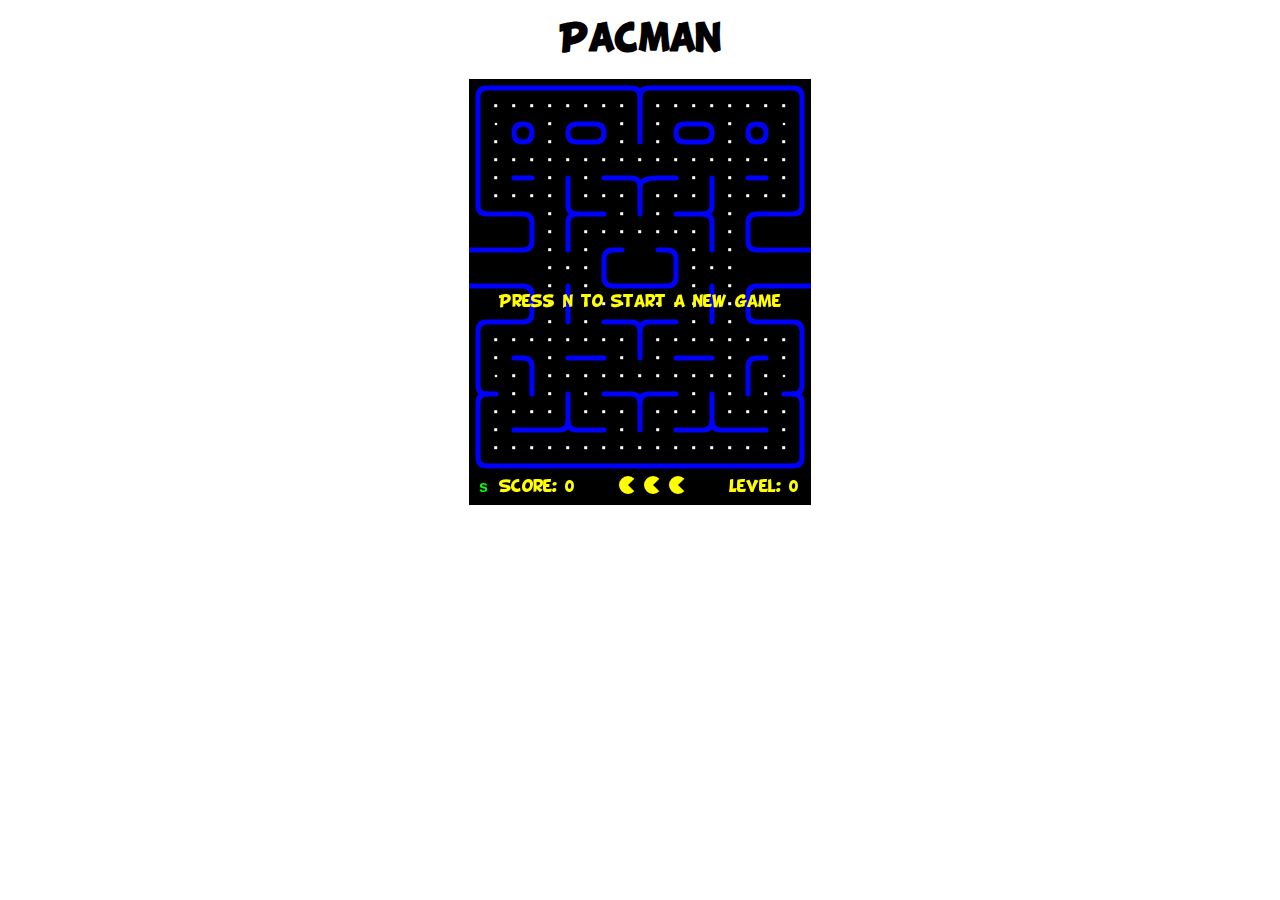
<file: index.html>
<!DOCTYPE html>
<html>
  <head>
    <meta charset="utf-8" />
    <title>HTML5 Pacman</title>
    
    <style type="text/css">
      @font-face {
	    font-family: 'BDCartoonShoutRegular';
        src: url('BD_Cartoon_Shout-webfont.ttf') format('truetype');
	    font-weight: normal;
	    font-style: normal;
      }
      #pacman {
        height:450px;
        width:342px;
        margin:20px auto;
      }
      #shim { 
        font-family: BDCartoonShoutRegular; 
        position:absolute;
        visibility:hidden
      }
      h1 { font-family: BDCartoonShoutRegular; text-align:center; }
      body { width:342px; margin:0px auto; font-family:sans-serif; }
      a { text-decoration:none; }
    </style>

</head>

<body>
  
  <div id="shim">shim for font face</div>

  <h1>Pacman</h1>


  <div id="pacman"></div>
  <script src="pacman.js"></script>
  <script src="modernizr-1.5.min.js"></script>
  <script src="gamecontroller.js"></script>

  <script>

    var el = document.getElementById("pacman");

    if (Modernizr.canvas && Modernizr.localstorage && 
        Modernizr.audio && (Modernizr.audio.ogg || Modernizr.audio.mp3)) {
      window.setTimeout(function () { PACMAN.init(el, "./"); }, 0);
    } else { 
      el.innerHTML = "Sorry, needs a decent browser<br /><small>" + 
        "(firefox 3.6+, Chrome 4+, Opera 10+ and Safari 4+)</small>";
    }
  </script>

</body>
</html>
</file>
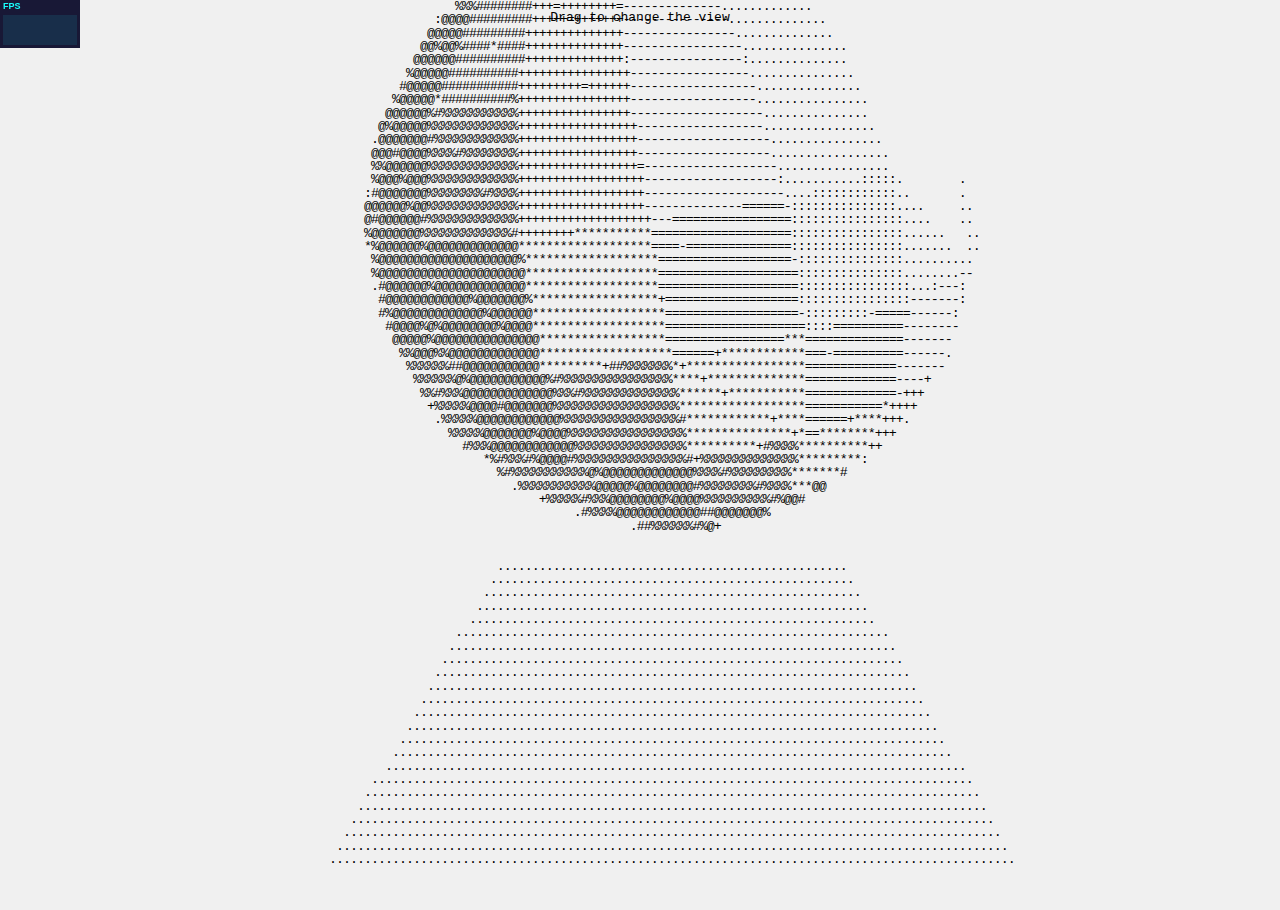
<file: Horror/index.html>
<!DOCTYPE html>
<html lang="en">
	<head>
		<title>HORROR</title>
		<meta charset="utf-8">
		<meta name="viewport" content="width=device-width, user-scalable=no, minimum-scale=1.0, maximum-scale=1.0">
		<style>
			body {
				font-family: Monospace;
				background-color: #f0f0f0;
				margin: 0px;
				overflow: hidden;
			}
		</style>
	</head>
	<body>

		<script src="three.js"></script>

		<script src="js/TrackballControls.js"></script>
		<script src="js/AsciiEffect.js"></script>

		<script src="js/Projector.js"></script>
		<script src="js/CanvasRenderer.js"></script>

		<script src="js/stats.min.js"></script>

		<script>
			var container, stats;
			var camera, controls, scene, renderer;
			var effect;
			var sphere, plane;
			var start = Date.now();
			init();
			animate();
			function init() {
				var width = window.innerWidth || 2;
				var height = window.innerHeight || 2;
				container = document.createElement( 'div' );
				document.body.appendChild( container );
				var info = document.createElement( 'div' );
				info.style.position = 'absolute';
				info.style.top = '10px';
				info.style.width = '100%';
				info.style.textAlign = 'center';
				info.innerHTML = 'Drag to change the view';
				container.appendChild( info );
				camera = new THREE.PerspectiveCamera( 70, width / height, 1, 1000 );
				camera.position.y = 150;
				camera.position.z = 500;
				controls = new THREE.TrackballControls( camera );
				scene = new THREE.Scene();
				var light = new THREE.PointLight( 0xffffff );
				light.position.set( 500, 500, 500 );
				scene.add( light );
				var light = new THREE.PointLight( 0xffffff, 0.25 );
				light.position.set( - 500, - 500, - 500 );
				scene.add( light );
				sphere = new THREE.Mesh( new THREE.SphereGeometry( 200, 20, 10 ), new THREE.MeshLambertMaterial() );
				scene.add( sphere );
				// Plane
				plane = new THREE.Mesh( new THREE.PlaneBufferGeometry( 400, 400 ), new THREE.MeshBasicMaterial( { color: 0xe0e0e0 } ) );
				plane.position.y = - 200;
				plane.rotation.x = - Math.PI / 2;
				scene.add( plane );
				renderer = new THREE.CanvasRenderer();
				renderer.setClearColor( 0xf0f0f0 );
				renderer.setSize( width, height );
				// container.appendChild( renderer.domElement );
				effect = new THREE.AsciiEffect( renderer );
				effect.setSize( width, height );
				container.appendChild( effect.domElement );
				stats = new Stats();
				container.appendChild( stats.dom );
				//
				window.addEventListener( 'resize', onWindowResize, false );
			}
			function onWindowResize() {
				camera.aspect = window.innerWidth / window.innerHeight;
				camera.updateProjectionMatrix();
				renderer.setSize( window.innerWidth, window.innerHeight );
				effect.setSize( window.innerWidth, window.innerHeight );
			}
			//
			function animate() {
				requestAnimationFrame( animate );
				stats.begin();
				render();
				stats.end();
			}
			function render() {
				var timer = Date.now() - start;
				sphere.position.y = Math.abs( Math.sin( timer * 0.002 ) ) * 150;
				sphere.rotation.x = timer * 0.0003;
				sphere.rotation.z = timer * 0.0002;
				controls.update();
				effect.render( scene, camera );
			}
		</script>
	</body>
</html>
</file>
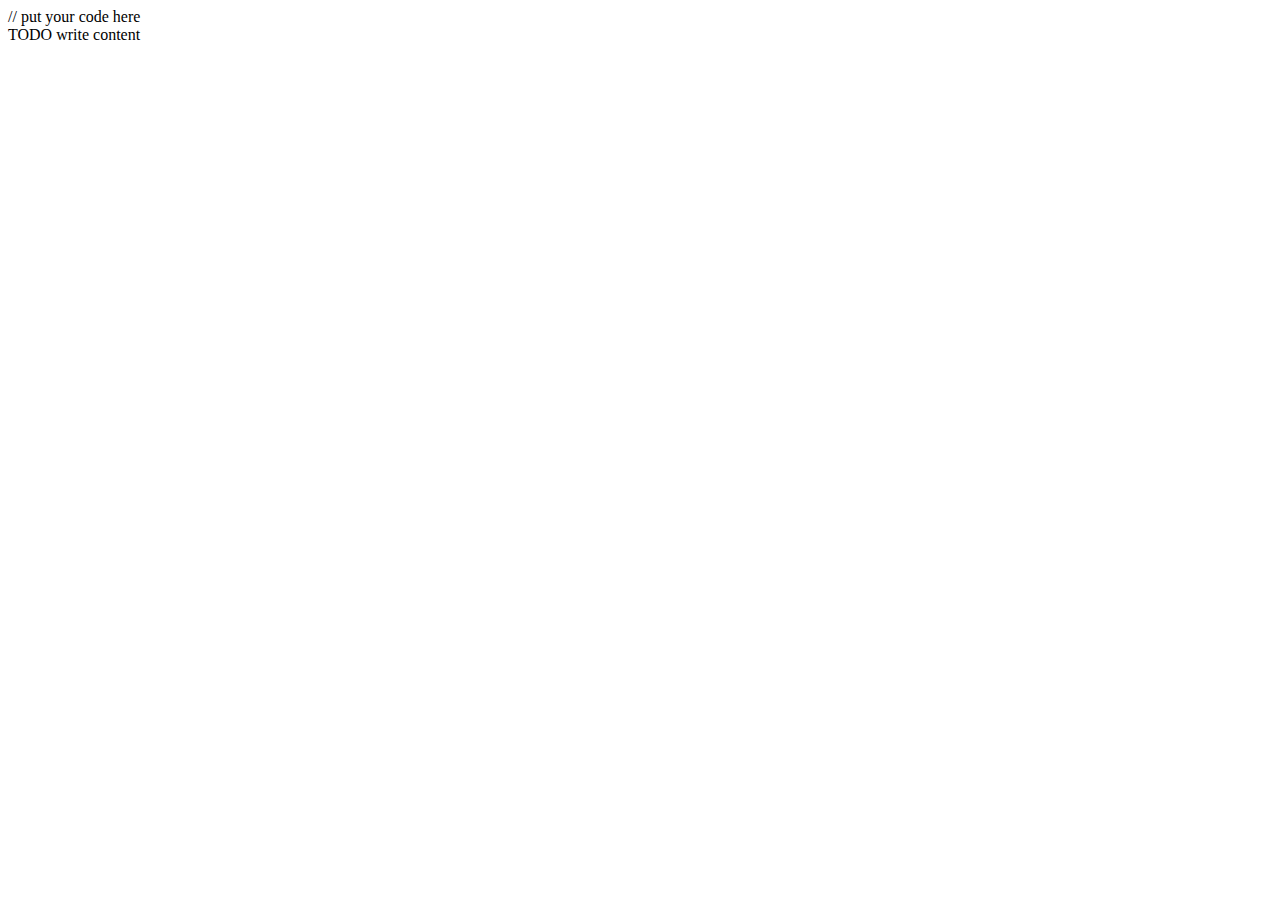
<file: PhpProject1/index.html>
<!DOCTYPE html>
<!--
To change this license header, choose License Headers in Project Properties.
To change this template file, choose Tools | Templates
and open the template in the editor.
-->
<html>
    <head>
        <title>TODO supply a title</title>
        <meta charset="UTF-8">
        <meta name="viewport" content="width=device-width, initial-scale=1.0">
    </head>
    <body>
        
        <?php
        echo "hello"
        ?>
        // put your code here
        
        <div>TODO write content</div>
    </body>
</html>
</file>
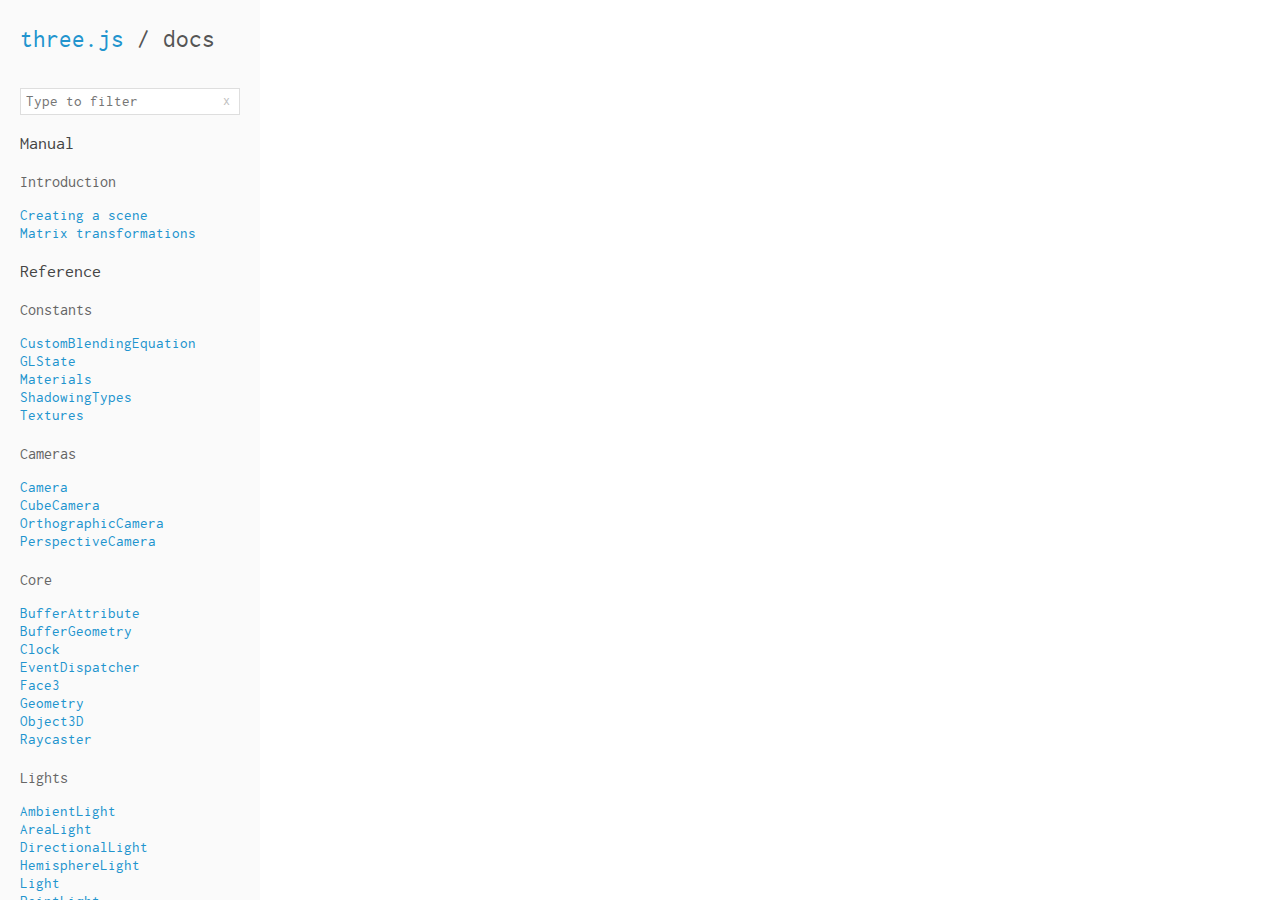
<file: Facebook VR/js/docs/index.html>
<!doctype html>
<html lang="en">
	<head>
		<meta charset="utf-8">
		<title>three.js / documentation</title>
		<meta name="viewport" content="width=device-width, user-scalable=no, minimum-scale=1.0, maximum-scale=1.0">
		<style>

			@font-face {
				font-family: 'inconsolata';
				src: url('files/inconsolata.woff') format('woff');
				font-weight: normal;
				font-style: normal;
			}

			*{
				box-sizing: border-box;
			}

			html {
				height: 100%;
			}

			body {
				background-color: #ffffff;
				margin: 0px;
				height: 100%;
				color: #555;
				font-family: 'inconsolata';
				font-size: 15px;
				line-height: 18px;
				overflow: hidden;
			}

				h1 {
					margin-top: 30px;
					margin-bottom: 40px;
					margin-left: 20px;
					font-size: 25px;
					font-weight: normal;
				}

				h2 {
					color: #454545;
					font-size: 18px;
					font-weight: normal;

					margin-top: 20px;
					margin-left: 20px;
				}

				h3 {
					color: #666;
					font-size: 16px;
					font-weight: normal;

					margin-top: 20px;
					margin-left: 20px;
				}

			a {
				color: #2194CE;
				text-decoration: none;
			}

			#panel {
				position: fixed;
				left: 0px;
				width: 260px;
				height: 100%;
				overflow: auto;
				background: #fafafa;
			}

				#panel ul {
					list-style-type: none;
					padding: 0px;
					margin-left: 20px;
				}

			#viewer {
				position: absolute;
				border: 0px;
				left: 260px;
				width: calc(100% - 260px);
				height: 100%;
				overflow: auto;
			}

			.filterBlock{
				margin: 20px;
				position: relative;
			}
			.filterBlock p {
				margin: 0;
			}

			#filterInput {
				width: 100%;
				padding: 5px;
				font-family: inherit;
				font-size: 15px;
				outline: none;
				border: 1px solid #dedede;
			}

			#filterInput:focus{
				border: 1px solid #2194CE;
			}

			#clearFilterButton {
				position: absolute;
				right: 6px;
				top: 50%;
				margin-top: -8px;
				width: 16px;
				height: 16px;
				font-size: 14px;
				color: grey;
				text-align: center;
				line-height: 0;
				padding-top: 7px;
				opacity: .5;
			}

			#clearFilterButton:hover {
				opacity: 1;
			}

			.filtered {
				display: none;
			}

			#panel li b {
				font-weight: bold;
			}

			/* mobile */

			#expandButton {
				display: none;
				position: absolute;
				right: 20px;
				top: 12px;
				width: 32px;
				height: 32px;
			}

				#expandButton span {
					height: 2px;
					background-color: #2194CE;
					width: 16px;
					position: absolute;
					left: 8px;
					top: 10px;
				}

				#expandButton span:nth-child(1) {
					top: 16px;
				}

				#expandButton span:nth-child(2) {
					top: 22px;
				}

			@media all and ( max-width: 640px ) {
				h1{
					margin-top: 20px;
					margin-bottom: 20px;
				}
				#panel{
					position: absolute;
					left: 0;
					top: 0;
					height: 480px;
					width: 100%;
					right: 0;
					z-index: 100;
					overflow: hidden;
					border-bottom: 1px solid #dedede;
				}
				#content{
					position: absolute;
					left: 0;
					top: 90px;
					right: 0;
					bottom: 0;
					font-size: 17px;
					line-height: 22px;
					overflow: auto;
				}
				#viewer{
					position: absolute;
					left: 0;
					top: 56px;
					width: 100%;
					height: calc(100% - 56px);
				}
				#expandButton{
					display: block;
				}
				#panel.collapsed{
					height: 56px;
				}
			}
		</style>
	</head>
	<body>

		<div id="panel" class="collapsed">
			<h1><a href="http://threejs.org">three.js</a> / docs</h1>
			<a id="expandButton" href="#">
				<span></span>
				<span></span>
				<span></span>
			</a>
			<div class="filterBlock" >
				<input type="text" id="filterInput" placeholder="Type to filter"/>
				<a href="#" id="clearFilterButton" >x</a>
			</div>
			<div id="content"></div>
		</div>
		<iframe id="viewer"></iframe>

		<script src="list.js"></script>
		<script>
			var panel = document.getElementById( 'panel' );
			var viewer = document.getElementById( 'viewer' );

			var expandButton = document.getElementById( 'expandButton' );
			expandButton.addEventListener( 'click', function ( event ) {
				panel.classList.toggle( 'collapsed' );
				event.preventDefault();
			} );

			var filterInput = document.getElementById( 'filterInput' );
			var clearFilterButton = document.getElementById( 'clearFilterButton' );

			var DELIMITER = '/';
			var MEMBER_DELIMITER = '.';
			var nameCategoryMap = {};
			var sections = [];

			var content = document.getElementById( 'content' );

			for ( var section in list ) {

				var h2 = document.createElement( 'h2' );
				h2.textContent = section;

				content.appendChild( h2 );

				for ( var category in list[ section ] ) {

					var div = document.createElement( 'div' );

					var h3 = document.createElement( 'h3' );
					h3.textContent = category;

					div.appendChild( h3 );

					var ul = document.createElement( 'ul' );
					div.appendChild( ul );

					for ( var i = 0; i < list[ section ][ category ].length; i ++ ) {

						var page = list[ section ][ category ][ i ];

						var li = document.createElement( 'li' );
						var a = document.createElement( 'a' );
						a.setAttribute( 'href', '#' );
						( function( s, c, p ) {
							a.addEventListener( 'click', function( e ) {
								goTo( s, c, p );
								e.preventDefault();
							} )
						} )( section, category, page[ 0 ] )
						a.textContent = page[ 0 ];
						li.appendChild( a );
						ul.appendChild( li );

						nameCategoryMap[page[0]] = {
							section: section,
							category: category,
							name: page[0],
							element: a
						};

					}

					content.appendChild( div );
					sections.push( ul );

				}


			}

			panel.appendChild( content )

			function layoutList() {

				sections.forEach( function( el ) {
					var collapsed = true;
					Array.prototype.slice.apply( el.children ).forEach( function( item ) {
						if( !item.classList.contains( 'filtered' ) ) {
							collapsed = false;
							return;
						}
					} );
					if( collapsed ) {
						el.parentElement.classList.add( 'filtered' );
					} else {
						el.parentElement.classList.remove( 'filtered' );
					}
				} );
			}

			filterInput.addEventListener( 'input', function( e ) {
				updateFilter();
			} );

			clearFilterButton.addEventListener( 'click', function( e ) {
				filterInput.value = '';
				updateFilter();
				e.preventDefault();
			} );

			function updateFilter() {

				var exp = new RegExp( filterInput.value, 'gi' );
				for( var j in nameCategoryMap ) {
					var res = nameCategoryMap[ j ].name.match( exp );
					if( res && res.length > 0 ) {
						nameCategoryMap[ j ].element.parentElement.classList.remove( 'filtered' );
						var str = nameCategoryMap[ j ].name;
						for( var i = 0; i < res.length; i++ ) {
							str = str.replace( res[ i ], '<b>' + res[ i ] + '</b>' );
						}
						nameCategoryMap[ j ].element.innerHTML = str;
					} else {
						nameCategoryMap[ j ].element.parentElement.classList.add( 'filtered' );
						nameCategoryMap[ j ].element.textContent = nameCategoryMap[ j ].name;
					}
				}
				layoutList();

			}

			function encodeUrl( path ) {

				return path.replace(/\ \/\ /g, '.').replace(/\ /g, '_');

			}

			function decodeUrl( path ) {

				return path.replace(/_/g, ' ').replace(/\./g, ' / ');

			}

			// Page loading

			function goTo( section, category, name, member ) {
				var parts, location;

				// Fully resolve links that only provide a name
				if(arguments.length == 1) {

					// Resolve links of the form 'Class.member'
					if(section.indexOf(MEMBER_DELIMITER) !== -1) {
						parts = section.split(MEMBER_DELIMITER)
						section = parts[0];
						member = parts[1];
					}

					location = nameCategoryMap[section];
					if (!location) return;
					section = location.section;
					category = location.category;
					name = location.name;
				}

				var title = 'three.js - documentation - ' + section + ' - ' + name;
				var url = encodeUrl(section) + DELIMITER + encodeUrl( category ) + DELIMITER + encodeUrl(name) + (!!member ? MEMBER_DELIMITER + encodeUrl(member) : '');

				window.location.hash = url;
				window.document.title = title;

				viewer.src = pages[ section ][ category ][ name ] + '.html' + (!!member ? '#'+member : '');

				panel.classList.add( 'collapsed' );

			}

			function goToHash() {

				var hash = window.location.hash.substring( 1 ).split(DELIMITER);
				var member = hash[2].split(MEMBER_DELIMITER)
				goTo( decodeUrl(hash[0]), decodeUrl(hash[1]), decodeUrl(member[0]), decodeUrl(member.length > 1 ? member[1] : '') );

			}

			window.addEventListener( 'hashchange', goToHash, false );

			if ( window.location.hash.length > 0 ) goToHash();

			console.log([
				'   __     __',
				' __/ __\\  / __\\__   ____   _____   _____',
				'/ __/  /\\/ /  /___\\/ ____\\/ _____\\/ _____\\',
				'\\/_   __/ /   _   / /  __/ / __  / / __  /_   __   _____',
				'/ /  / / /  / /  / /  / / /  ___/ /  ___/\\ _\\/ __\\/ _____\\',
				'\\/__/  \\/__/\\/__/\\/__/  \\/_____/\\/_____/\\/__/ /  / /  ___/',
				'                                         / __/  /  \\__  \\',
				'                                         \\/____/\\/_____/'
			].join('\n'));

		</script>
		<script src="../build/three.min.js"></script>
	</body>
</html>
</file>
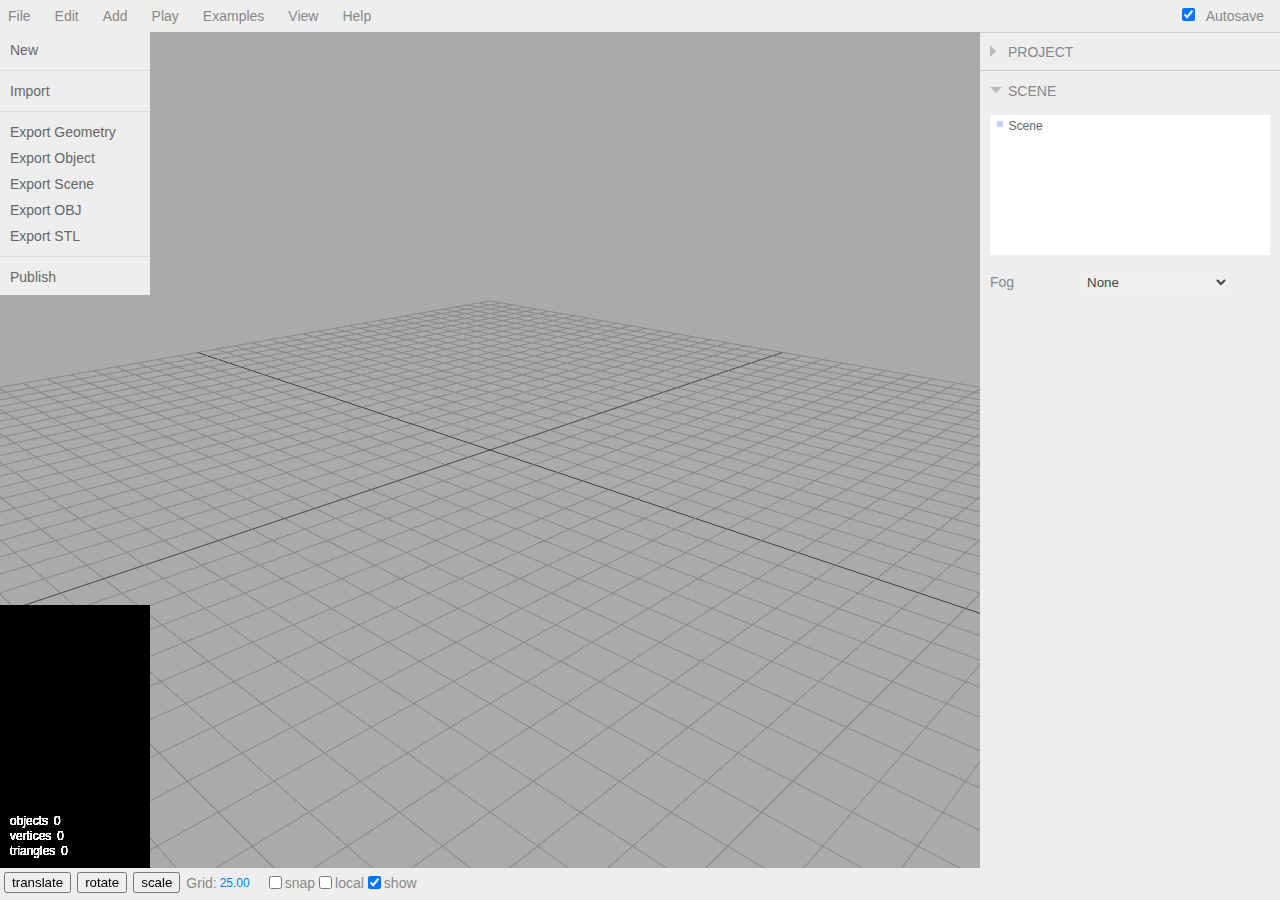
<file: Facebook VR/js/editor/index.html>
<!DOCTYPE html>
<html lang="en">
	<head>
		<title>three.js / editor</title>
		<meta charset="utf-8">
		<meta name="viewport" content="width=device-width, user-scalable=no, minimum-scale=1.0, maximum-scale=1.0">
	</head>
	<body ontouchstart="">
		<link href="css/main.css" rel="stylesheet" />
		<link id="theme" href="css/light.css" rel="stylesheet" />

		<script src="../build/three.min.js"></script>
		<script src="../examples/js/libs/system.min.js"></script>

		<script src="../examples/js/controls/EditorControls.js"></script>
		<script src="../examples/js/controls/TransformControls.js"></script>
		<script src="../examples/js/loaders/AWDLoader.js"></script>
		<script src="../examples/js/loaders/BabylonLoader.js"></script>
		<script src="../examples/js/loaders/ColladaLoader.js"></script>
		<script src="../examples/js/loaders/OBJLoader.js"></script>
		<script src="../examples/js/loaders/PLYLoader.js"></script>
		<script src="../examples/js/loaders/STLLoader.js"></script>
		<script src="../examples/js/loaders/UTF8Loader.js"></script>
		<script src="../examples/js/loaders/VRMLLoader.js"></script>
		<script src="../examples/js/loaders/VTKLoader.js"></script>
		<script src="../examples/js/loaders/ctm/lzma.js"></script>
		<script src="../examples/js/loaders/ctm/ctm.js"></script>
		<script src="../examples/js/loaders/ctm/CTMLoader.js"></script>
		<script src="../examples/js/exporters/OBJExporter.js"></script>
		<script src="../examples/js/exporters/STLExporter.js"></script>

		<script src="../examples/js/loaders/deprecated/SceneLoader.js"></script>

		<script src="../examples/js/renderers/Projector.js"></script>
		<script src="../examples/js/renderers/CanvasRenderer.js"></script>
		<script src="../examples/js/renderers/RaytracingRenderer.js"></script>
		<script src="../examples/js/renderers/SoftwareRenderer.js"></script>
		<script src="../examples/js/renderers/SVGRenderer.js"></script>

		<link rel="stylesheet" href="js/libs/codemirror/codemirror.css">
		<link rel="stylesheet" href="js/libs/codemirror/theme/monokai.css">
		<script src="js/libs/codemirror/codemirror.js"></script>
		<script src="js/libs/codemirror/mode/javascript.js"></script>
		<script src="js/libs/esprima.js"></script>

		<script src="js/libs/jszip.min.js"></script>
		<script src="js/libs/sortable.min.js"></script>
		<script src="js/libs/signals.min.js"></script>
		<script src="js/libs/ui.js"></script>
		<script src="js/libs/ui.three.js"></script>

		<script src="js/libs/app.js"></script>
		<script src="js/Player.js"></script>
		<script src="js/Script.js"></script>

		<script src="../examples/js/effects/VREffect.js"></script>
		<script src="../examples/js/controls/VRControls.js"></script>

		<script src="js/Storage.js"></script>

		<script src="js/Editor.js"></script>
		<script src="js/Config.js"></script>
		<script src="js/Loader.js"></script>
		<script src="js/Menubar.js"></script>
		<script src="js/Menubar.File.js"></script>
		<script src="js/Menubar.Edit.js"></script>
		<script src="js/Menubar.Add.js"></script>
		<script src="js/Menubar.Play.js"></script>
		<script src="js/Menubar.View.js"></script>
		<script src="js/Menubar.Examples.js"></script>
		<script src="js/Menubar.Help.js"></script>
		<script src="js/Menubar.Status.js"></script>
		<script src="js/Sidebar.js"></script>
		<script src="js/Sidebar.Project.js"></script>
		<script src="js/Sidebar.Scene.js"></script>
		<script src="js/Sidebar.Object3D.js"></script>
		<script src="js/Sidebar.Animation.js"></script>
		<script src="js/Sidebar.Geometry.js"></script>
		<script src="js/Sidebar.Geometry.Geometry.js"></script>
		<script src="js/Sidebar.Geometry.BufferGeometry.js"></script>
		<script src="js/Sidebar.Geometry.Modifiers.js"></script>
		<script src="js/Sidebar.Geometry.BoxGeometry.js"></script>
		<script src="js/Sidebar.Geometry.CircleGeometry.js"></script>
		<script src="js/Sidebar.Geometry.CylinderGeometry.js"></script>
		<script src="js/Sidebar.Geometry.IcosahedronGeometry.js"></script>
		<script src="js/Sidebar.Geometry.PlaneGeometry.js"></script>
		<script src="js/Sidebar.Geometry.SphereGeometry.js"></script>
		<script src="js/Sidebar.Geometry.TorusGeometry.js"></script>
		<script src="js/Sidebar.Geometry.TorusKnotGeometry.js"></script>
		<script src="js/Sidebar.Material.js"></script>
		<script src="js/Sidebar.Script.js"></script>
		<script src="js/Toolbar.js"></script>
		<script src="js/Viewport.js"></script>
		<script src="js/Viewport.Info.js"></script>

		<script>

			window.URL = window.URL || window.webkitURL;
			window.BlobBuilder = window.BlobBuilder || window.WebKitBlobBuilder || window.MozBlobBuilder;

			Number.prototype.format = function (){
				return this.toString().replace(/(\d)(?=(\d{3})+(?!\d))/g, "$1,");
			};

			//

			var editor = new Editor();

			var viewport = new Viewport( editor );
			document.body.appendChild( viewport.dom );

			var script = new Script( editor );
			document.body.appendChild( script.dom );

			var player = new Player( editor );
			document.body.appendChild( player.dom );

			var toolbar = new Toolbar( editor );
			document.body.appendChild( toolbar.dom );

			var menubar = new Menubar( editor );
			document.body.appendChild( menubar.dom );

			var sidebar = new Sidebar( editor );
			document.body.appendChild( sidebar.dom );

			var dialog = new UI.Dialog();
			document.body.appendChild( dialog.dom );

			//

			editor.setTheme( editor.config.getKey( 'theme' ) );

			editor.storage.init( function () {

				editor.storage.get( function ( state ) {

					if ( state !== undefined ) {

						editor.fromJSON( state );

					}

					var selected = editor.config.getKey( 'selected' );

					if ( selected !== undefined ) {

						editor.selectByUuid( selected );

					}

				} );

				//

				var timeout;

				var saveState = function ( scene ) {

					if ( editor.config.getKey( 'autosave' ) === false ) {

						return;

					}

					clearTimeout( timeout );

					timeout = setTimeout( function () {

						editor.signals.savingStarted.dispatch();

						timeout = setTimeout( function () {

							editor.storage.set( editor.toJSON() );

							editor.signals.savingFinished.dispatch();

						}, 100 );

					}, 1000 );

				};

				var signals = editor.signals;

				signals.editorCleared.add( saveState );
				signals.geometryChanged.add( saveState );
				signals.objectAdded.add( saveState );
				signals.objectChanged.add( saveState );
				signals.objectRemoved.add( saveState );
				signals.materialChanged.add( saveState );
				signals.sceneGraphChanged.add( saveState );
				signals.scriptChanged.add( saveState );

				/*
				var showDialog = function ( content ) {

					dialog.clear();

					dialog.add( content );
					dialog.showModal();

				};

				signals.showDialog.add( showDialog );
				*/

			} );

			//

			document.addEventListener( 'dragover', function ( event ) {

				event.preventDefault();
				event.dataTransfer.dropEffect = 'copy';

			}, false );

			document.addEventListener( 'drop', function ( event ) {

				event.preventDefault();

				if ( event.dataTransfer.files.length > 0 ) {

					editor.loader.loadFile( event.dataTransfer.files[ 0 ] );

				}

			}, false );

			document.addEventListener( 'keydown', function ( event ) {

				switch ( event.keyCode ) {

					case 8: // prevent browser back
						event.preventDefault();
						break;

				}

			}, false );

			var onWindowResize = function ( event ) {

				editor.signals.windowResize.dispatch();

			};

			window.addEventListener( 'resize', onWindowResize, false );

			onWindowResize();

			//

			var file = null;
			var hash = window.location.hash;

			if ( hash.substr( 1, 4 ) === 'app=' ) file = hash.substr( 5 );
			if ( hash.substr( 1, 6 ) === 'scene=' ) file = hash.substr( 7 );

			if ( file !== null ) {

				if ( confirm( 'Any unsaved data will be lost. Are you sure?' ) ) {

					var loader = new THREE.XHRLoader();
					loader.crossOrigin = '';
					loader.load( file, function ( text ) {

						var json = JSON.parse( text );

						editor.clear();
						editor.fromJSON( json );

					} );

				}

			}

		</script>
	</body>
</html>
</file>
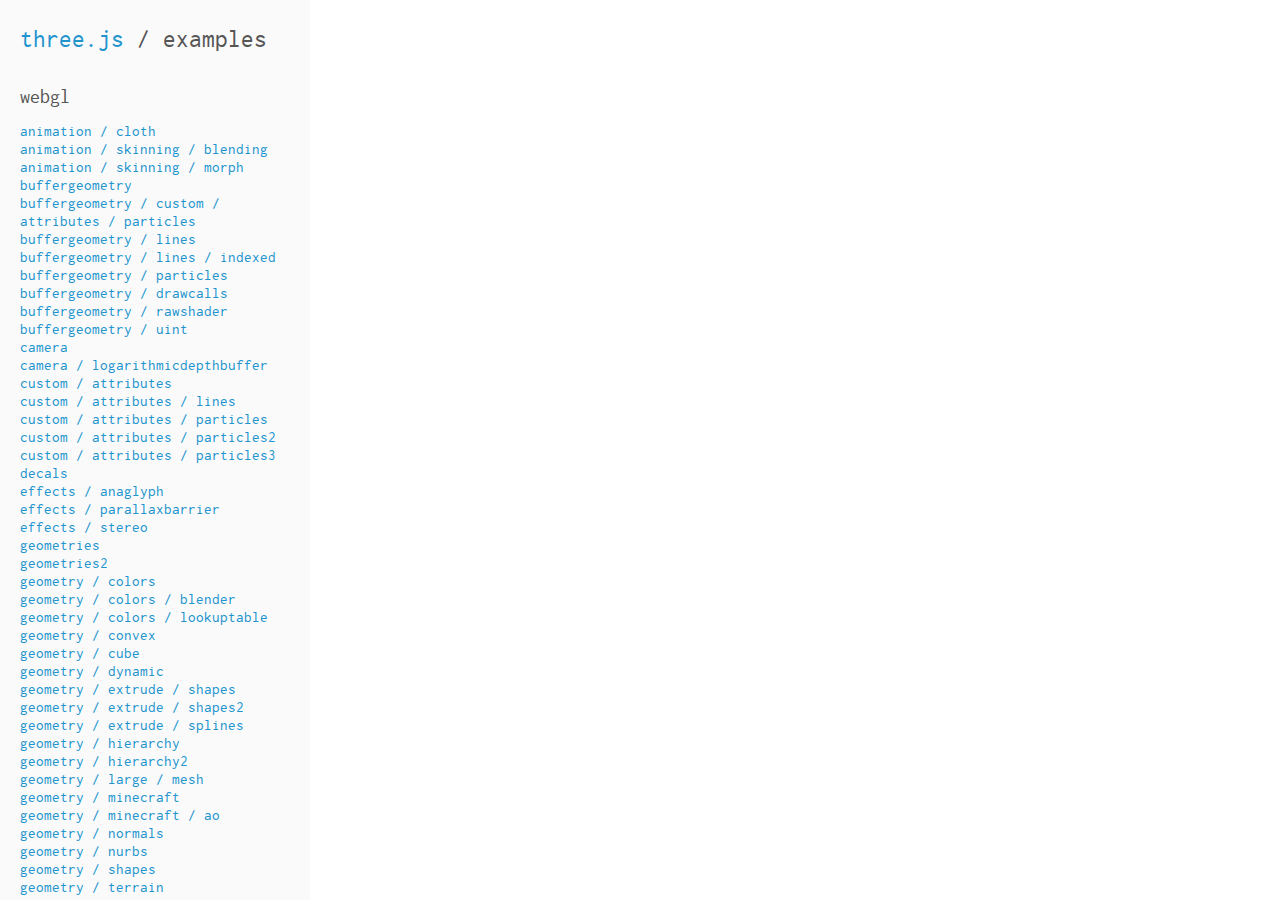
<file: Facebook VR/js/examples/index.html>
<!DOCTYPE html>
<html lang="en">
	<head>
		<meta charset="utf-8">
		<title>three.js / examples</title>
		<meta name="viewport" content="width=device-width, user-scalable=no, minimum-scale=1.0, maximum-scale=1.0">
		<style>

			@font-face {
				font-family: 'inconsolata';
				src: url('files/inconsolata.woff') format('woff');
				font-weight: normal;
				font-style: normal;
			}

			*{
				box-sizing: border-box;
			}

			html {
				height: 100%;
			}

			body {
				background-color: #ffffff;
				margin: 0px;
				height: 100%;
				color: #555;
				font-family: 'inconsolata';
				font-size: 15px;
				line-height: 18px;
				overflow: hidden;
			}

			h1 {
				margin-top: 30px;
				margin-bottom: 40px;
				margin-left: 20px;
				font-size: 25px;
				font-weight: normal;
			}

			h2 {
				font-size: 20px;
				font-weight: normal;
			}

			a {
				color: #2194CE;
				text-decoration: none;
			}

			#panel {
				position: fixed;
				left: 0px;
				width: 310px;
				height: 100%;
				overflow: auto;
				background: #fafafa;
			}

				#panel #content {
					padding: 0px 20px;
				}

				#panel #content .link {
					color: #2194CE;
					text-decoration: none;
					cursor: pointer;
				}

				#panel #content .selected {
					color: #ff0000;
				}

					#panel #content .link:hover {
						text-decoration: underline;
					}

			#viewer {
				position: absolute;
				border: 0px;
				left: 310px;
				width: calc(100% - 310px);
				height: 100%;
				overflow: auto;
			}

			#button {
				position: fixed;
				top: 20px;
				right: 20px;
				padding: 8px;
				color: #fff;
				background-color: #555;
				opacity: 0.7;
			}

				#button:hover {
					cursor: pointer;
					opacity: 1;
				}

			/* mobile */

			#expandButton {
				display: none;
				position: absolute;
				right: 20px;
				top: 12px;
				width: 32px;
				height: 32px;
			}

				#expandButton span {
					height: 2px;
					background-color: #2194CE;
					width: 16px;
					position: absolute;
					left: 8px;
					top: 10px;
				}

				#expandButton span:nth-child(1) {
					top: 16px;
				}

				#expandButton span:nth-child(2) {
					top: 22px;
				}

			@media all and ( max-width: 640px ) {
				h1{
					margin-top: 20px;
					margin-bottom: 20px;
				}
				#panel{
					position: absolute;
					left: 0;
					top: 0;
					height: 480px;
					width: 100%;
					right: 0;
					z-index: 100;
					overflow: hidden;
					border-bottom: 1px solid #dedede;
				}
				#content{
					position: absolute;
					left: 0;
					top: 60px;
					right: 0;
					bottom: 0;
					font-size: 17px;
					line-height: 22px;
					overflow: auto;
				}
				#viewer{
					position: absolute;
					left: 0;
					top: 56px;
					width: 100%;
					height: calc(100% - 56px);
				}
				#expandButton{
					display: block;
				}
				#panel.collapsed{
					height: 56px;
				}
			}

		</style>
	</head>
	<body>

		<div id="panel" class="collapsed">
			<h1><a href="http://threejs.org">three.js</a> / examples</h1>
			<a id="expandButton" href="#">
				<span></span>
				<span></span>
				<span></span>
			</a>
			<div id="content"></div>
		</div>
		<iframe id="viewer" allowfullscreen onmousewheel=""></iframe>

		<script>

		var files = {
			"webgl": [
				"webgl_animation_cloth",
				"webgl_animation_skinning_blending",
				"webgl_animation_skinning_morph",
				"webgl_buffergeometry",
				"webgl_buffergeometry_custom_attributes_particles",
				"webgl_buffergeometry_lines",
				"webgl_buffergeometry_lines_indexed",
				"webgl_buffergeometry_particles",
				"webgl_buffergeometry_drawcalls",
				"webgl_buffergeometry_rawshader",
				"webgl_buffergeometry_uint",
				"webgl_camera",
				"webgl_camera_logarithmicdepthbuffer",
				"webgl_custom_attributes",
				"webgl_custom_attributes_lines",
				"webgl_custom_attributes_particles",
				"webgl_custom_attributes_particles2",
				"webgl_custom_attributes_particles3",
				"webgl_decals",
				"webgl_effects_anaglyph",
				"webgl_effects_parallaxbarrier",
				"webgl_effects_stereo",
				"webgl_geometries",
				"webgl_geometries2",
				"webgl_geometry_colors",
				"webgl_geometry_colors_blender",
				"webgl_geometry_colors_lookuptable",
				"webgl_geometry_convex",
				"webgl_geometry_cube",
				"webgl_geometry_dynamic",
				"webgl_geometry_extrude_shapes",
				"webgl_geometry_extrude_shapes2",
				"webgl_geometry_extrude_splines",
				"webgl_geometry_hierarchy",
				"webgl_geometry_hierarchy2",
				"webgl_geometry_large_mesh",
				"webgl_geometry_minecraft",
				"webgl_geometry_minecraft_ao",
				"webgl_geometry_normals",
				"webgl_geometry_nurbs",
				"webgl_geometry_shapes",
				"webgl_geometry_terrain",
				"webgl_geometry_terrain_fog",
				"webgl_geometry_terrain_raycast",
				"webgl_geometry_text",
				"webgl_geometry_text2",
				"webgl_gpgpu_birds",
				"webgl_hdr",
				"webgl_helpers",
				"webgl_interactive_buffergeometry",
				"webgl_interactive_cubes",
				"webgl_interactive_cubes_gpu",
				"webgl_interactive_cubes_ortho",
				"webgl_interactive_draggablecubes",
				"webgl_interactive_lines",
				"webgl_interactive_particles",
				"webgl_interactive_raycasting_pointcloud",
				"webgl_interactive_voxelpainter",
				"webgl_kinect",
				"webgl_lensflares",
				"webgl_lights_hemisphere",
				"webgl_lights_pointlights",
				"webgl_lights_pointlights2",
				"webgl_lines_colors",
				"webgl_lines_cubes",
				"webgl_lines_dashed",
				"webgl_lines_sphere",
				"webgl_lines_splines",
				"webgl_loader_assimp2json",
				"webgl_loader_awd",
				"webgl_loader_babylon",
				"webgl_loader_collada",
				"webgl_loader_collada_keyframe",
				"webgl_loader_collada_skinning",
				"webgl_loader_collada_kinematics",
				"webgl_loader_ctm",
				"webgl_loader_ctm_materials",
				"webgl_loader_gltf",
				"webgl_loader_json_blender",
				"webgl_loader_json_objconverter",
				"webgl_loader_msgpack",
				"webgl_loader_obj",
				"webgl_loader_obj_mtl",
				"webgl_loader_pdb",
				"webgl_loader_ply",
				"webgl_loader_scene",
				"webgl_loader_stl",
				"webgl_loader_utf8",
				"webgl_loader_vrml",
				"webgl_loader_vtk",
				"webgl_lod",
				"webgl_marchingcubes",
				"webgl_materials",
				"webgl_materials2",
				"webgl_materials_blending",
				"webgl_materials_blending_custom",
				"webgl_materials_bumpmap",
				"webgl_materials_bumpmap_skin",
				"webgl_materials_cars",
				"webgl_materials_cars_camaro",
				"webgl_materials_cubemap",
				"webgl_materials_cubemap_balls_reflection",
				"webgl_materials_cubemap_balls_refraction",
				"webgl_materials_cubemap_dynamic",
				"webgl_materials_cubemap_dynamic2",
				"webgl_materials_cubemap_escher",
				"webgl_materials_cubemap_refraction",
				"webgl_materials_envmaps",
				"webgl_materials_grass",
				"webgl_materials_lightmap",
				"webgl_materials_normalmap",
				"webgl_materials_normaldisplacementmap",
				"webgl_materials_parallaxmap",
				"webgl_materials_shaders_fresnel",
				"webgl_materials_skin",
				"webgl_materials_texture_anisotropy",
				"webgl_materials_texture_compressed",
				"webgl_materials_texture_filters",
				"webgl_materials_texture_manualmipmap",
				"webgl_materials_texture_pvrtc",
				"webgl_materials_texture_tga",
				"webgl_materials_video",
				"webgl_materials_wireframe",
				"webgl_mirror",
				"webgl_modifier_subdivision",
				"webgl_modifier_tessellation",
				"webgl_morphnormals",
				"webgl_morphtargets",
				"webgl_morphtargets_horse",
				"webgl_morphtargets_human",
				"webgl_morphtargets_md2",
				"webgl_morphtargets_md2_control",
				"webgl_multiple_canvases_circle",
				"webgl_multiple_canvases_complex",
				"webgl_multiple_canvases_grid",
				"webgl_multiple_views",
				"webgl_nearestneighbour",
				"webgl_octree",
				"webgl_octree_raycasting",
				"webgl_panorama_equirectangular",
				"webgl_particles_billboards",
				"webgl_particles_billboards_colors",
				"webgl_particles_dynamic",
				"webgl_particles_random",
				"webgl_particles_shapes",
				"webgl_particles_sprites",
				"webgl_performance",
				"webgl_performance_doublesided",
				"webgl_performance_static",
				"webgl_postprocessing",
				"webgl_postprocessing_advanced",
				"webgl_postprocessing_dof",
				"webgl_postprocessing_dof2",
				"webgl_postprocessing_godrays",
				"webgl_postprocessing_crossfade",
				"webgl_postprocessing_glitch",
				"webgl_rtt",
				"webgl_sandbox",
				"webgl_shader",
				"webgl_shader_lava",
				"webgl_shader2",
				"webgl_shaders_ocean",
				"webgl_shading_physical",
				"webgl_shaders_sky",
				"webgl_shaders_tonemapping",
				"webgl_shaders_vector",
				"webgl_shadowmap",
				"webgl_shadowmap_performance",
				"webgl_shadowmap_viewer",
				"webgl_shadowmesh",
				"webgl_sprites",
				"webgl_terrain_dynamic",
				"webgl_test_memory",
				"webgl_test_memory2",
				"webgl_trails",
				"webgl_video_panorama_equirectangular"
			],
			"webgldeferred": [
				"webgldeferred_animation",
				"webgldeferred_arealights",
				"webgldeferred_pointlights"
			],
			"vr": [
				"vr_cubes",
				"vr_video"
			],
			"css3d": [
				"css3d_molecules",
				"css3d_panorama",
				"css3d_periodictable",
				"css3d_sandbox",
				"css3d_sprites",
				"css3d_youtube"
			],
			"css3d stereo": [
				"css3dstereo_periodictable",
			],
			"misc": [
				"misc_animation_keys",
				"misc_controls_deviceorientation",
				"misc_controls_fly",
				"misc_controls_orbit",
				"misc_controls_pointerlock",
				"misc_controls_trackball",
				"misc_controls_transform",
				"misc_lights_test",
				"misc_lookat",
				"misc_fps",
				"misc_sound",
				"misc_ubiquity_test",
				"misc_ubiquity_test2",
				"misc_uv_tests"
			],
			"canvas": [
				"canvas_ascii_effect",
				"canvas_camera_orthographic",
				"canvas_camera_orthographic2",
				"canvas_effects_stereo",
				"canvas_geometry_birds",
				"canvas_geometry_cube",
				"canvas_geometry_earth",
				"canvas_geometry_hierarchy",
				"canvas_geometry_nurbs",
				"canvas_geometry_panorama",
				"canvas_geometry_panorama_fisheye",
				"canvas_geometry_shapes",
				"canvas_geometry_terrain",
				"canvas_geometry_text",
				"canvas_interactive_cubes",
				"canvas_interactive_cubes_tween",
				"canvas_interactive_particles",
				"canvas_interactive_voxelpainter",
				"canvas_lights_pointlights",
				"canvas_lines",
				"canvas_lines_colors",
				"canvas_lines_dashed",
				"canvas_lines_sphere",
				"canvas_materials",
				"canvas_materials_depth",
				"canvas_materials_normal",
				"canvas_materials_reflection",
				"canvas_materials_video",
				"canvas_morphtargets_horse",
				"canvas_particles_floor",
				"canvas_particles_random",
				"canvas_particles_shapes",
				"canvas_particles_sprites",
				"canvas_particles_waves",
				"canvas_performance",
				"canvas_sandbox"
			],
			"raytracing": [
				"raytracing_sandbox"
			],
			"software": [
				"software_geometry_earth",
				"software_sandbox"
			],
			"svg": [
				"svg_sandbox"
			]
		};

		//

		var panel = document.getElementById( 'panel' );
		var content = document.getElementById( 'content' );
		var viewer = document.getElementById( 'viewer' );

		var expandButton = document.getElementById( 'expandButton' );
		expandButton.addEventListener( 'click', function ( event ) {
			panel.classList.toggle( 'collapsed' );
			event.preventDefault();
		} );

		// iOS8 workaround

		if ( /(iPad|iPhone|iPod)/g.test( navigator.userAgent ) ) {

			viewer.addEventListener( 'load', function ( event ) {

				viewer.contentWindow.innerWidth -= 10;
				viewer.contentWindow.innerHeight -= 2;

			} );

		}

		var container = document.createElement( 'div' );
		content.appendChild( container );

		var button = document.createElement( 'div' );
		button.id = 'button';
		button.textContent = 'View source';
		button.addEventListener( 'click', function ( event ) {

			var array = location.href.split( '/' );
			array.pop();

			window.open( 'view-source:' + array.join( '/' ) + '/' + selected + '.html' );

		}, false );
		button.style.display = 'none';
		document.body.appendChild( button );

		var divs = {};
		var selected = null;

		for ( var key in files ) {

			var section = files[ key ];

			var div = document.createElement( 'h2' );
			div.textContent = key;
			container.appendChild( div );

			for ( var i = 0; i < section.length; i ++ ) {

				( function ( file ) {

					var name = file.split( '_' );
					name.shift();
					name = name.join( ' / ' );

					var div = document.createElement( 'div' );
					div.className = 'link';
					div.textContent = name;
					div.addEventListener( 'click', function () {

						panel.classList.toggle( 'collapsed' );
						load( file );

					} );
					container.appendChild( div );

					divs[ file ] = div;

				} )( section[ i ] );

			}

		}

		var load = function ( file ) {

			if ( selected !== null ) divs[ selected ].className = 'link';

			divs[ file ].className = 'link selected';

			window.location.hash = file;
			viewer.src = file + '.html';
			viewer.focus();

			button.style.display = '';

			selected = file;

		};

		if ( window.location.hash !== '' ) {

			load( window.location.hash.substring( 1 ) );

		}

		</script>

	</body>
</html>
</file>
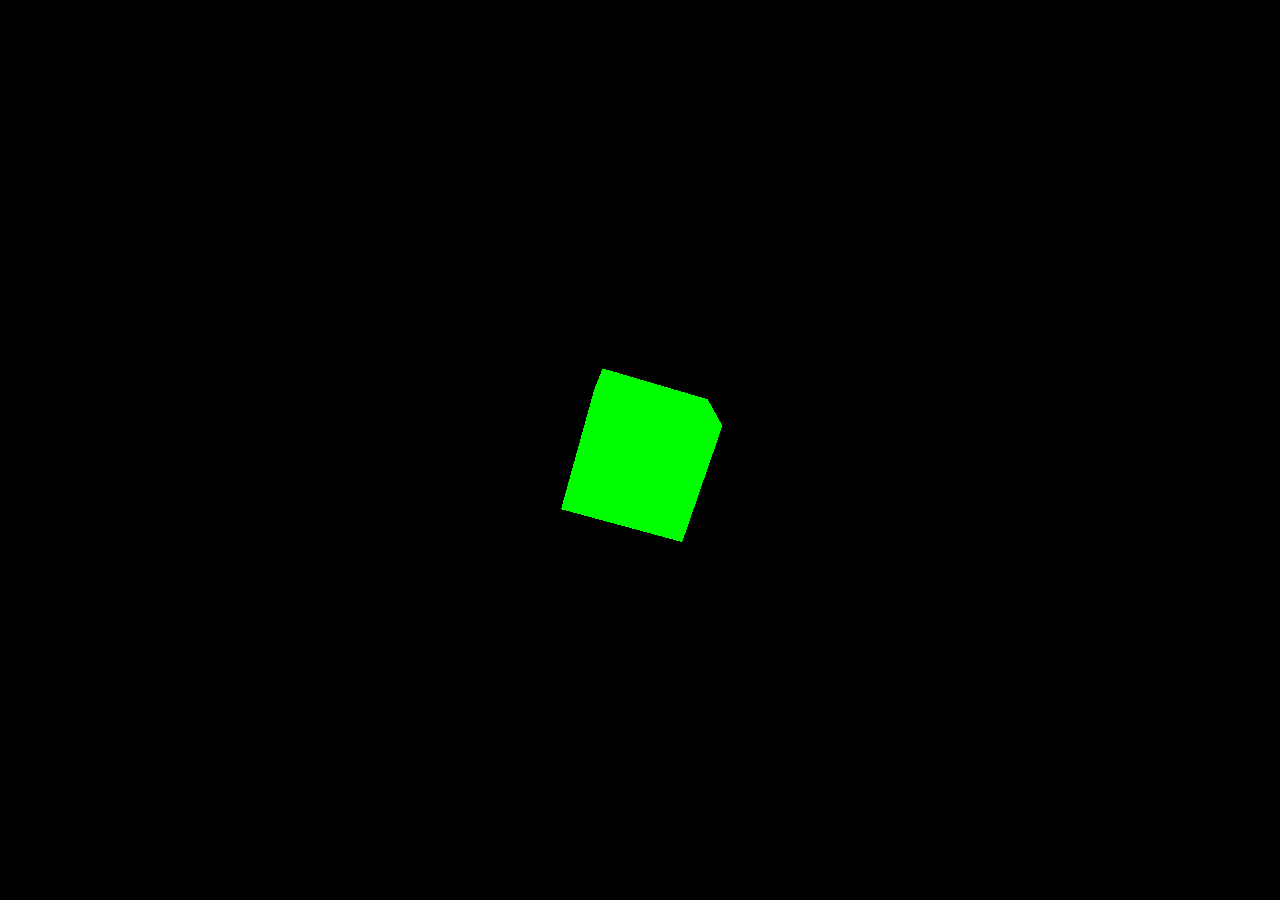
<file: 2index.html>
<!DOCTYPE HTML>
<html>
	<head>
		<title>Under Construction</title>
		
		<style>
			body { margin: 0; }
			canvas { width: 50%; height: 50% }
		</style>
	
	</head>
	<body>
		<script src="three.js"></script>
		<script>



			var scene = new THREE.Scene();
			var camera = new THREE.PerspectiveCamera( 75, window.innerWidth/window.innerHeight, 0.1, 1000 );

			var renderer = new THREE.WebGLRenderer();
			renderer.setSize( window.innerWidth, window.innerHeight );
			document.body.appendChild( renderer.domElement );

			var geometry = new THREE.BoxGeometry( 1, 1, 1 );
			var material = new THREE.MeshBasicMaterial( { color: 0x00ff00 } );
			var cube = new THREE.Mesh( geometry, material );
			scene.add( cube );

			camera.position.z = 5;

			var render = function () {
				requestAnimationFrame( render );

				cube.rotation.x += 0.1;
				cube.rotation.y += 0.1;

				renderer.render(scene, camera);
			};

			render();
		</script>







		
	</body>
</html>
</file>
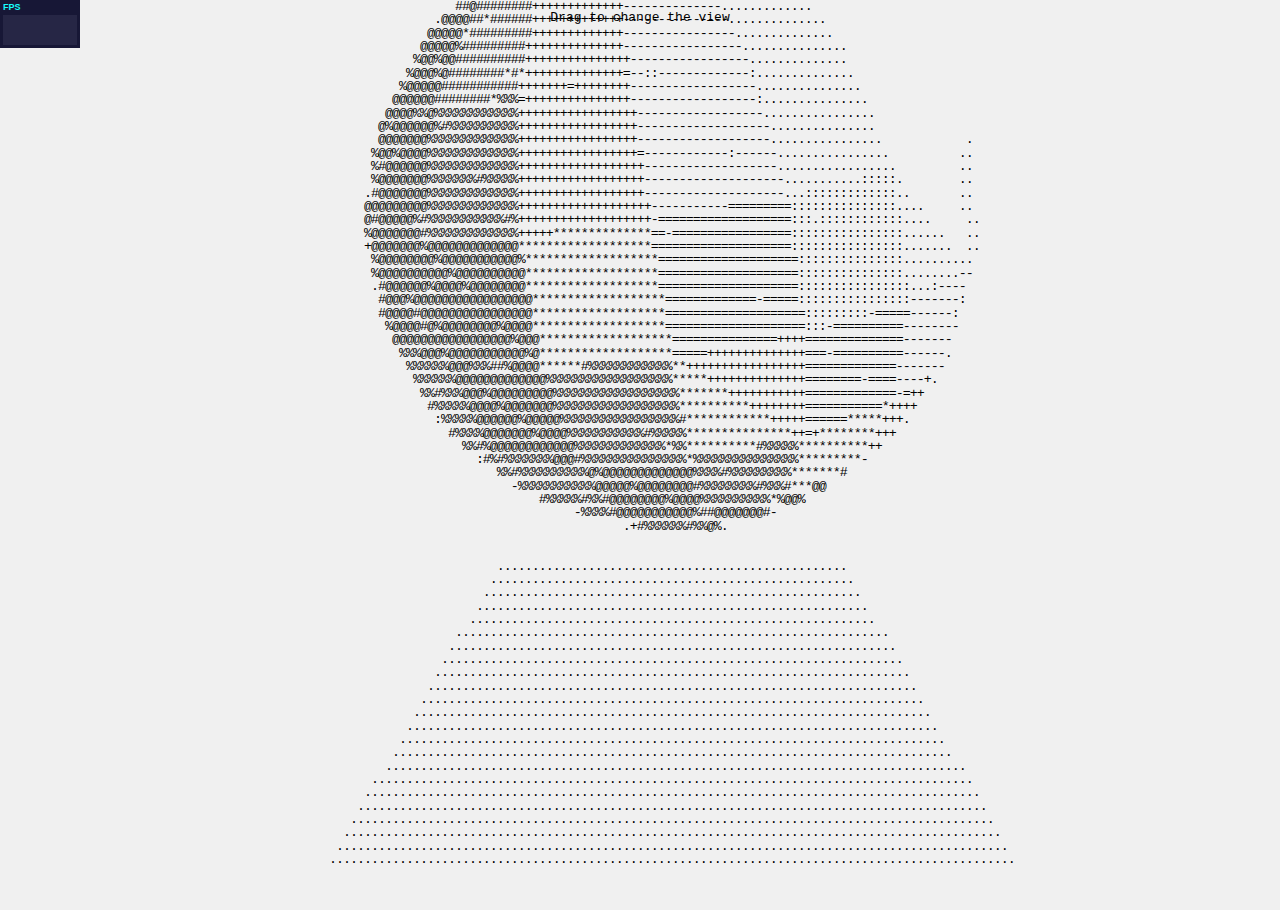
<file: Facebook VR/js/examples/canvas_ascii_effect.html>
<!DOCTYPE html>
<html lang="en">

	<head>
		<title>three.js - ASCII Effect</title>
		<meta charset="utf-8">
		<meta name="viewport" content="width=device-width, user-scalable=no, minimum-scale=1.0, maximum-scale=1.0">
		<style>
			body {
				font-family: Monospace;
				background-color: #f0f0f0;
				margin: 0px;
				overflow: hidden;
			}
		</style>
	</head>
	<body>

		<script src="../build/three.min.js"></script>

		<script src="js/controls/TrackballControls.js"></script>
		<script src="js/effects/AsciiEffect.js"></script>

		<script src="js/renderers/Projector.js"></script>
		<script src="js/renderers/CanvasRenderer.js"></script>

		<script src="js/libs/stats.min.js"></script>

		<script>

			var container, stats;

			var camera, controls, scene, renderer;

			var sphere, plane;

			var start = Date.now();

			init();
			animate();

			function init() {

				var width = window.innerWidth || 2;
				var height = window.innerHeight || 2;

				container = document.createElement( 'div' );
				document.body.appendChild( container );

				var info = document.createElement( 'div' );
				info.style.position = 'absolute';
				info.style.top = '10px';
				info.style.width = '100%';
				info.style.textAlign = 'center';
				info.innerHTML = 'Drag to change the view';
				container.appendChild( info );

				camera = new THREE.PerspectiveCamera( 70, width / height, 1, 1000 );
				camera.position.y = 150;
				camera.position.z = 500;

				controls = new THREE.TrackballControls( camera );

				scene = new THREE.Scene();

				var light = new THREE.PointLight( 0xffffff );
				light.position.set( 500, 500, 500 );
				scene.add( light );

				var light = new THREE.PointLight( 0xffffff, 0.25 );
				light.position.set( - 500, - 500, - 500 );
				scene.add( light );

				sphere = new THREE.Mesh( new THREE.SphereGeometry( 200, 20, 10 ), new THREE.MeshLambertMaterial( { shading: THREE.FlatShading } ) );
				scene.add( sphere );

				// Plane

				plane = new THREE.Mesh( new THREE.PlaneBufferGeometry( 400, 400 ), new THREE.MeshBasicMaterial( { color: 0xe0e0e0 } ) );
				plane.position.y = - 200;
				plane.rotation.x = - Math.PI / 2;
				scene.add( plane );

				renderer = new THREE.CanvasRenderer();
				renderer.setClearColor( 0xf0f0f0 );
				renderer.setSize( width, height );
				// container.appendChild( renderer.domElement );

				effect = new THREE.AsciiEffect( renderer );
				effect.setSize( width, height );
				container.appendChild( effect.domElement );

				stats = new Stats();
				stats.domElement.style.position = 'absolute';
				stats.domElement.style.top = '0px';
				container.appendChild( stats.domElement );

				//

				window.addEventListener( 'resize', onWindowResize, false );

			}

			function onWindowResize() {

				camera.aspect = window.innerWidth / window.innerHeight;
				camera.updateProjectionMatrix();

				renderer.setSize( window.innerWidth, window.innerHeight );
				effect.setSize( window.innerWidth, window.innerHeight );

			}

			//

			function animate() {

				requestAnimationFrame( animate );

				render();
				stats.update();

			}

			function render() {

				var timer = Date.now() - start;

				sphere.position.y = Math.abs( Math.sin( timer * 0.002 ) ) * 150;
				sphere.rotation.x = timer * 0.0003;
				sphere.rotation.z = timer * 0.0002;

				controls.update();

				effect.render( scene, camera );

			}

		</script>
	</body>
</html>
</file>
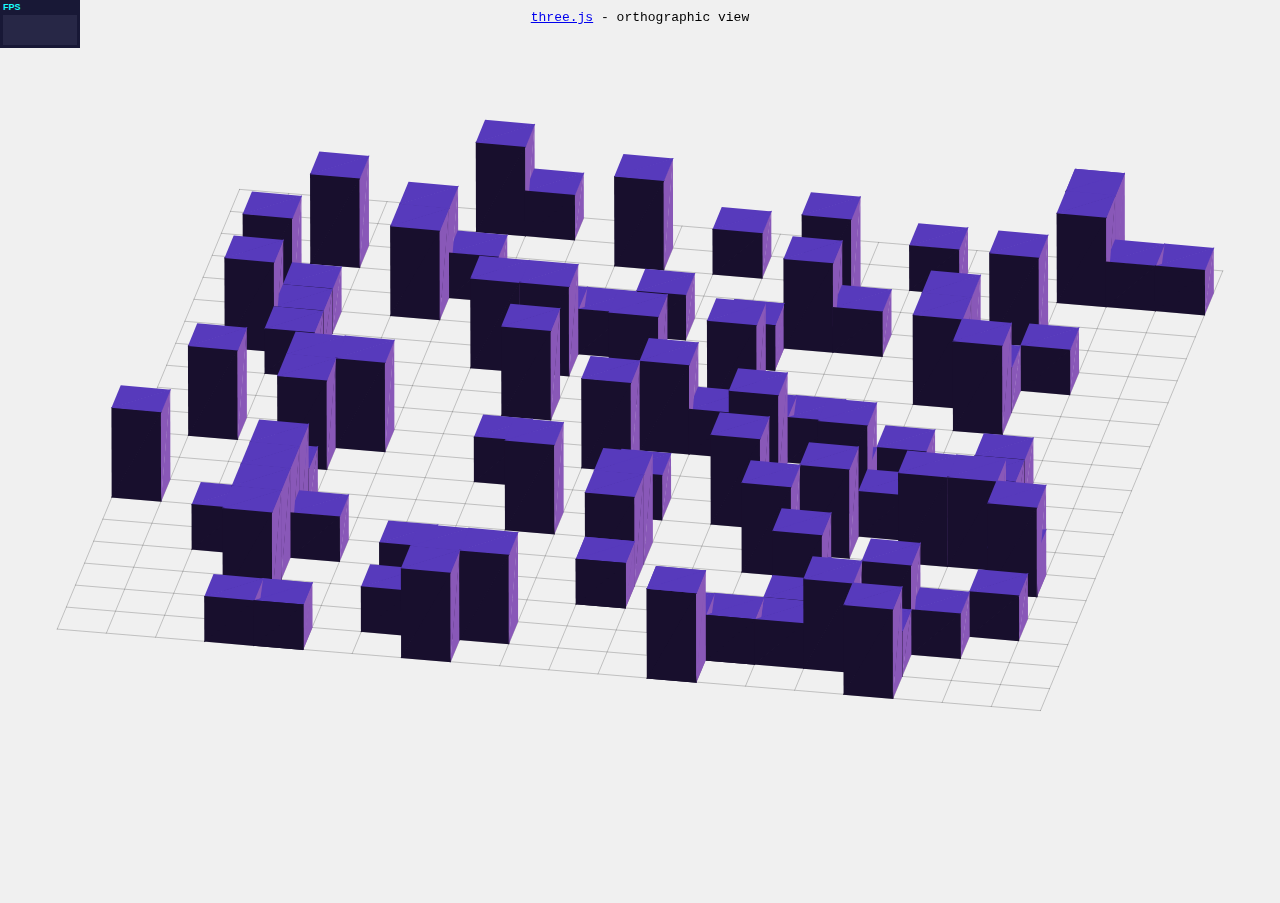
<file: Facebook VR/js/examples/canvas_camera_orthographic.html>
<!DOCTYPE html>
<html lang="en">
	<head>
		<title>three.js canvas - camera - orthographic</title>
		<meta charset="utf-8">
		<meta name="viewport" content="width=device-width, user-scalable=no, minimum-scale=1.0, maximum-scale=1.0">
		<style>
			body {
				font-family: Monospace;
				background-color: #f0f0f0;
				margin: 0px;
				overflow: hidden;
			}
		</style>
	</head>
	<body>

		<script src="../build/three.min.js"></script>

		<script src="js/renderers/Projector.js"></script>
		<script src="js/renderers/CanvasRenderer.js"></script>

		<script src="js/libs/stats.min.js"></script>

		<script>

			var container, stats;
			var camera, scene, renderer;

			init();
			animate();

			function init() {

				container = document.createElement( 'div' );
				document.body.appendChild( container );

				var info = document.createElement( 'div' );
				info.style.position = 'absolute';
				info.style.top = '10px';
				info.style.width = '100%';
				info.style.textAlign = 'center';
				info.innerHTML = '<a href="http://threejs.org" target="_blank">three.js</a> - orthographic view';
				container.appendChild( info );

				camera = new THREE.OrthographicCamera( window.innerWidth / - 2, window.innerWidth / 2, window.innerHeight / 2, window.innerHeight / - 2, - 500, 1000 );
				camera.position.x = 200;
				camera.position.y = 100;
				camera.position.z = 200;

				scene = new THREE.Scene();

				// Grid

				var size = 500, step = 50;

				var geometry = new THREE.Geometry();

				for ( var i = - size; i <= size; i += step ) {

					geometry.vertices.push( new THREE.Vector3( - size, 0, i ) );
					geometry.vertices.push( new THREE.Vector3(   size, 0, i ) );

					geometry.vertices.push( new THREE.Vector3( i, 0, - size ) );
					geometry.vertices.push( new THREE.Vector3( i, 0,   size ) );

				}

				var material = new THREE.LineBasicMaterial( { color: 0x000000, opacity: 0.2 } );

				var line = new THREE.Line( geometry, material, THREE.LinePieces );
				scene.add( line );

				// Cubes

				var geometry = new THREE.BoxGeometry( 50, 50, 50 );
				var material = new THREE.MeshLambertMaterial( { color: 0xffffff, shading: THREE.FlatShading, overdraw: 0.5 } );

				for ( var i = 0; i < 100; i ++ ) {

					var cube = new THREE.Mesh( geometry, material );

					cube.scale.y = Math.floor( Math.random() * 2 + 1 );

					cube.position.x = Math.floor( ( Math.random() * 1000 - 500 ) / 50 ) * 50 + 25;
					cube.position.y = ( cube.scale.y * 50 ) / 2;
					cube.position.z = Math.floor( ( Math.random() * 1000 - 500 ) / 50 ) * 50 + 25;

					scene.add( cube );

				}

				// Lights

				var ambientLight = new THREE.AmbientLight( Math.random() * 0x10 );
				scene.add( ambientLight );

				var directionalLight = new THREE.DirectionalLight( Math.random() * 0xffffff );
				directionalLight.position.x = Math.random() - 0.5;
				directionalLight.position.y = Math.random() - 0.5;
				directionalLight.position.z = Math.random() - 0.5;
				directionalLight.position.normalize();
				scene.add( directionalLight );

				var directionalLight = new THREE.DirectionalLight( Math.random() * 0xffffff );
				directionalLight.position.x = Math.random() - 0.5;
				directionalLight.position.y = Math.random() - 0.5;
				directionalLight.position.z = Math.random() - 0.5;
				directionalLight.position.normalize();
				scene.add( directionalLight );

				renderer = new THREE.CanvasRenderer();
				renderer.setClearColor( 0xf0f0f0 );
				renderer.setPixelRatio( window.devicePixelRatio );
				renderer.setSize( window.innerWidth, window.innerHeight );
				container.appendChild( renderer.domElement );

				stats = new Stats();
				stats.domElement.style.position = 'absolute';
				stats.domElement.style.top = '0px';
				container.appendChild( stats.domElement );

				//

				window.addEventListener( 'resize', onWindowResize, false );

			}

			function onWindowResize() {

				camera.left = window.innerWidth / - 2;
				camera.right = window.innerWidth / 2;
				camera.top = window.innerHeight / 2;
				camera.bottom = window.innerHeight / - 2;

				camera.updateProjectionMatrix();

				renderer.setSize( window.innerWidth, window.innerHeight );

			}

			//

			function animate() {

				requestAnimationFrame( animate );

				render();
				stats.update();

			}

			function render() {

				var timer = Date.now() * 0.0001;

				camera.position.x = Math.cos( timer ) * 200;
				camera.position.z = Math.sin( timer ) * 200;
				camera.lookAt( scene.position );

				renderer.render( scene, camera );

			}

		</script>

	</body>
</html>
</file>
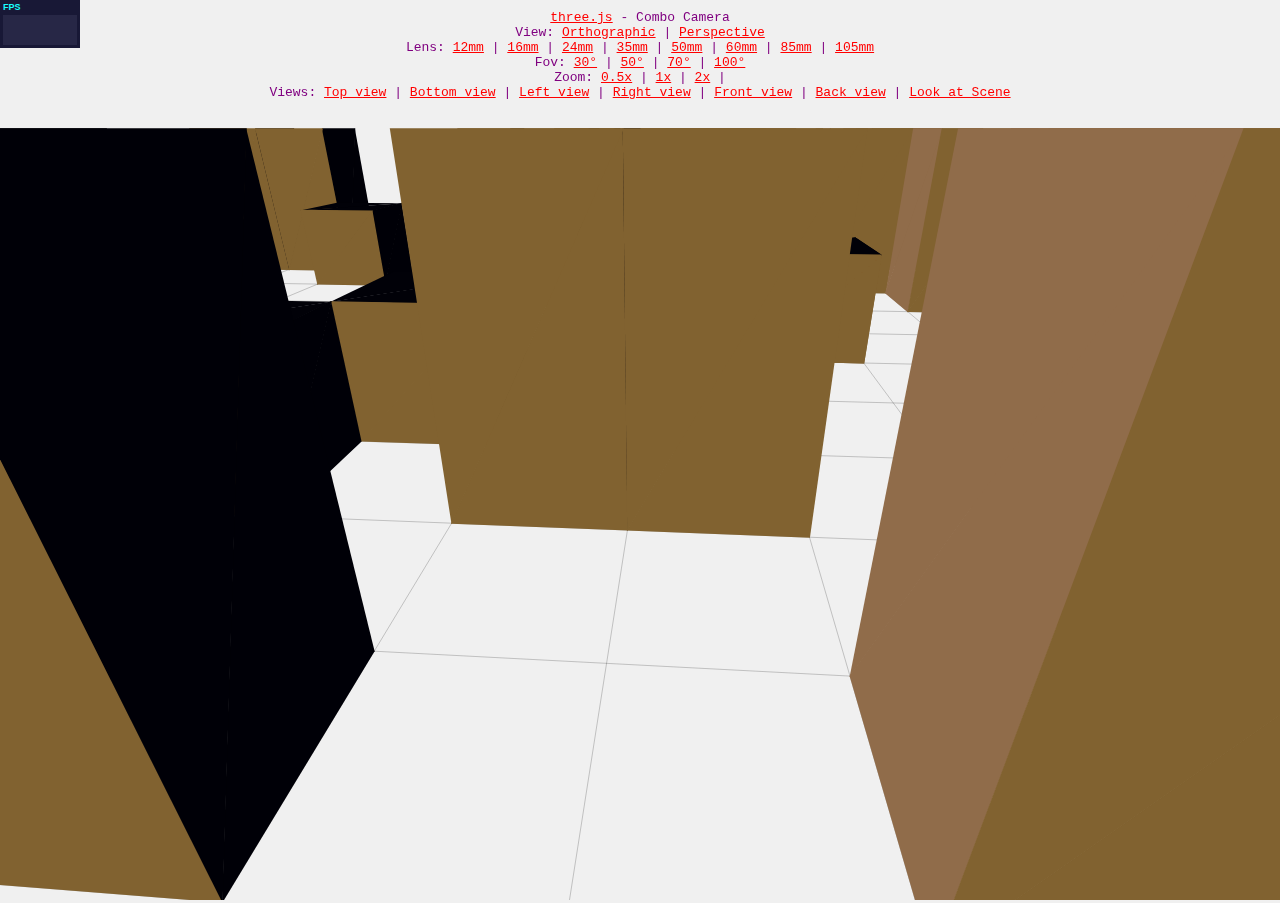
<file: Facebook VR/js/examples/canvas_camera_orthographic2.html>
<!DOCTYPE html>
<html lang="en">
	<head>
		<title>three.js canvas - combo camera - orthographic + perspective</title>
		<meta charset="utf-8">
		<meta name="viewport" content="width=device-width, user-scalable=no, minimum-scale=1.0, maximum-scale=1.0">
		<style>
			body {
				font-family: Monospace;
				background-color: #f0f0f0;
				margin: 0px;
				overflow: hidden;
				color: purple;
			}

			a {
				color: red;
			}
		</style>
	</head>
	<body>

		<script src="../build/three.min.js"></script>

		<script src="js/cameras/CombinedCamera.js"></script>

		<script src="js/renderers/Projector.js"></script>
		<script src="js/renderers/CanvasRenderer.js"></script>

		<script src="js/libs/stats.min.js"></script>

		<div style="position: absolute; top: 10px; width: 100%; text-align: center; ">
			<a href="http://threejs.org" target="_blank">three.js</a> - Combo Camera<br>
			View: <a href="#" onclick="setOrthographic();return false;"> Orthographic</a> |
				<a href="#" onclick="setPerspective();return false;">Perspective</a><br>
			Lens: <a href="#" onclick="setLens(12);return false;">12mm</a> |
				<a href="#" onclick="setLens(16);return false;">16mm</a> |
				<a href="#" onclick="setLens(24);return false;">24mm</a> |
				<a href="#" onclick="setLens(35);return false;">35mm</a> |
				<a href="#" onclick="setLens(50);return false;">50mm</a> |
				<a href="#" onclick="setLens(60);return false;">60mm</a> |
				<a href="#" onclick="setLens(85);return false;">85mm</a> |
				<a href="#" onclick="setLens(105);return false;">105mm</a><br>
			Fov: <a href="#" onclick="setFov(30);return false;">30°</a> |
				<a href="#" onclick="setFov(50);return false;">50°</a> |
				<a href="#" onclick="setFov(70);return false;">70°</a> |
				<a href="#" onclick="setFov(100);return false;">100°</a><br>
			Zoom: <a href="#" onclick="camera.setZoom(0.5);return false;">0.5x</a> |
					<a href="#" onclick="camera.setZoom(1);return false;">1x</a> |
					<a href="#" onclick="camera.setZoom(2);return false;">2x</a> |

				<br/>
			Views: <a href="#" onclick="camera.toTopView();lookAtScene=false;return false;">Top view</a> |
				<a href="#" onclick="camera.toBottomView();lookAtScene=false;return false;">Bottom view</a> |
				<a href="#" onclick="camera.toLeftView();lookAtScene=false;return false;">Left view</a> |
				<a href="#" onclick="camera.toRightView();lookAtScene=false;return false;">Right view</a> |
				<a href="#" onclick="camera.toFrontView();lookAtScene=false;return false;">Front view</a> |
				<a href="#" onclick="camera.toBackView();lookAtScene=false;return false;">Back view</a> |
				<a href="#" onclick="lookAtScene=true;return false;">Look at Scene</a>
				<br/>
			<div id="fov"></div>
		</div>



		<script>

			var container, stats;
			var camera, scene, renderer;
			var lookAtScene = true;

			init();
			animate();

			function setFov( fov ) {

				camera.setFov( fov );

				document.getElementById('fov').innerHTML = 'FOV '+ fov.toFixed(2) +'&deg;' ;

			}

			function setLens( lens ) {

				// try adding a tween effect while changing focal length, and it'd be even cooler!

				var fov = camera.setLens( lens );

				document.getElementById('fov').innerHTML = 'Converted ' + lens + 'mm lens to FOV '+ fov.toFixed(2) +'&deg;' ;

			}

			function setOrthographic() {

				camera.toOrthographic();

				document.getElementById('fov').innerHTML = 'Orthographic mode' ;

			}

			function setPerspective() {

				camera.toPerspective();

				document.getElementById('fov').innerHTML = 'Perspective mode' ;

			}

			function init() {

				container = document.createElement( 'div' );
				document.body.appendChild( container );

				camera = new THREE.CombinedCamera( window.innerWidth / 2, window.innerHeight / 2, 70, 1, 1000, - 500, 1000 );

				camera.position.x = 200;
				camera.position.y = 100;
				camera.position.z = 200;

				scene = new THREE.Scene();

				// Grid

				var size = 500, step = 50;

				var geometry = new THREE.Geometry();

				for ( var i = - size; i <= size; i += step ) {

					geometry.vertices.push( new THREE.Vector3( - size, 0, i ) );
					geometry.vertices.push( new THREE.Vector3(   size, 0, i ) );

					geometry.vertices.push( new THREE.Vector3( i, 0, - size ) );
					geometry.vertices.push( new THREE.Vector3( i, 0,   size ) );

				}

				var material = new THREE.LineBasicMaterial( { color: 0x000000, opacity: 0.2 } );

				var line = new THREE.Line( geometry, material, THREE.LinePieces );
				scene.add( line );

				// Cubes

				var geometry = new THREE.BoxGeometry( 50, 50, 50 );
				var material = new THREE.MeshLambertMaterial( { color: 0xffffff, shading: THREE.FlatShading, overdraw: 0.5 } );

				for ( var i = 0; i < 100; i ++ ) {

					var cube = new THREE.Mesh( geometry, material );

					cube.scale.y = Math.floor( Math.random() * 2 + 1 );

					cube.position.x = Math.floor( ( Math.random() * 1000 - 500 ) / 50 ) * 50 + 25;
					cube.position.y = ( cube.scale.y * 50 ) / 2;
					cube.position.z = Math.floor( ( Math.random() * 1000 - 500 ) / 50 ) * 50 + 25;

					scene.add(cube);

				}

				// Lights

				var ambientLight = new THREE.AmbientLight( Math.random() * 0x10 );
				scene.add( ambientLight );

				var directionalLight = new THREE.DirectionalLight( Math.random() * 0xffffff );
				directionalLight.position.x = Math.random() - 0.5;
				directionalLight.position.y = Math.random() - 0.5;
				directionalLight.position.z = Math.random() - 0.5;
				directionalLight.position.normalize();
				scene.add( directionalLight );

				var directionalLight = new THREE.DirectionalLight( Math.random() * 0xffffff );
				directionalLight.position.x = Math.random() - 0.5;
				directionalLight.position.y = Math.random() - 0.5;
				directionalLight.position.z = Math.random() - 0.5;
				directionalLight.position.normalize();
				scene.add( directionalLight );

				renderer = new THREE.CanvasRenderer();
				renderer.setClearColor( 0xf0f0f0 );
				renderer.setPixelRatio( window.devicePixelRatio );
				renderer.setSize( window.innerWidth, window.innerHeight );
				container.appendChild( renderer.domElement );

				stats = new Stats();
				stats.domElement.style.position = 'absolute';
				stats.domElement.style.top = '0px';
				container.appendChild( stats.domElement );

				window.addEventListener( 'resize', onWindowResize, false );

				function onWindowResize(){

					camera.setSize( window.innerWidth, window.innerHeight );
					camera.updateProjectionMatrix();

					renderer.setSize( window.innerWidth, window.innerHeight );

				}

			}

			//

			function animate() {

				requestAnimationFrame( animate );

				render();
				stats.update();

			}

			function render() {

				var timer = Date.now() * 0.0001;

				camera.position.x = Math.cos( timer ) * 200;
				camera.position.z = Math.sin( timer ) * 200;
				if ( lookAtScene ) camera.lookAt( scene.position );

				renderer.render( scene, camera );

			}

		</script>

	</body>
</html>
</file>
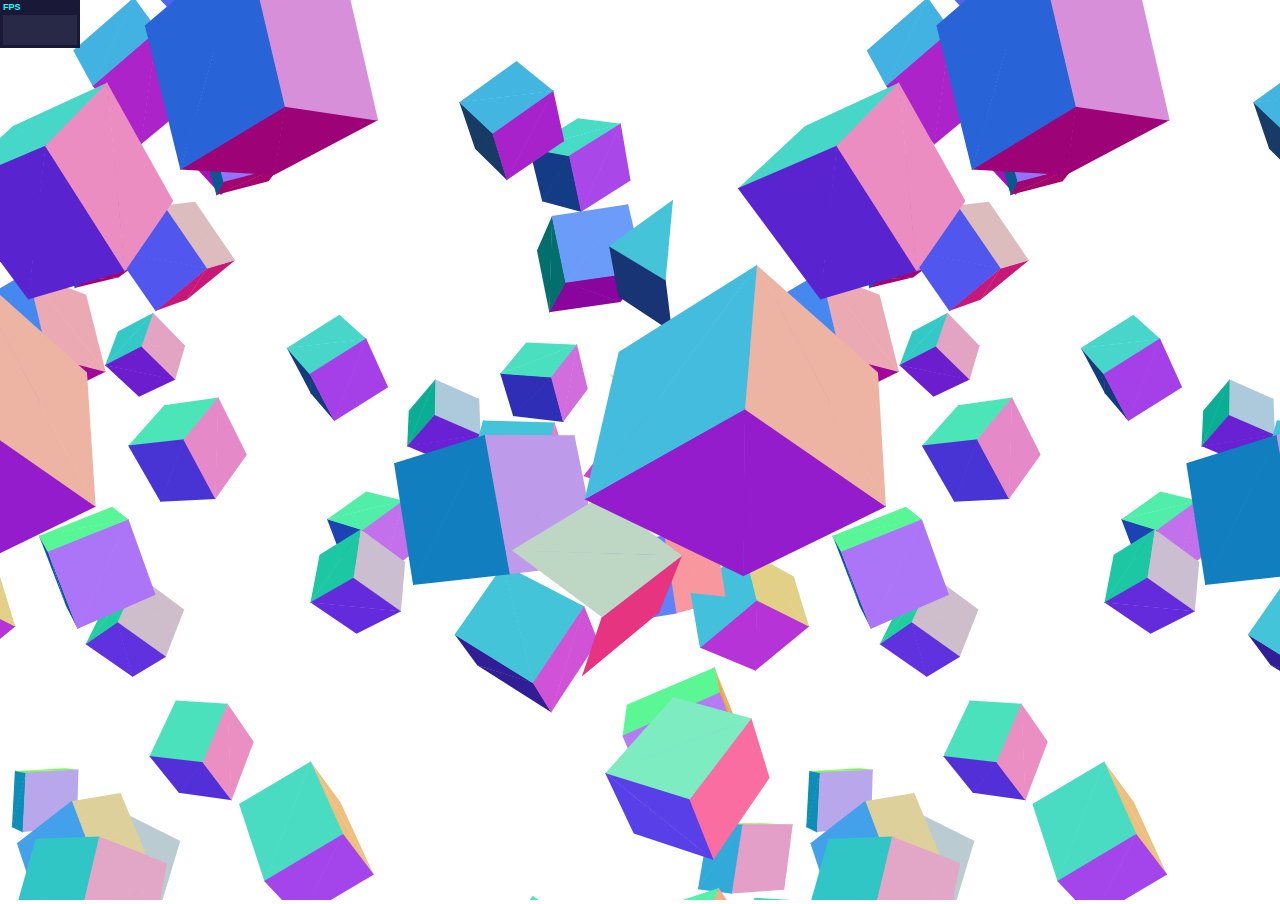
<file: Facebook VR/js/examples/canvas_effects_stereo.html>
<!DOCTYPE html>
<html lang="en">
	<head>
		<title>three.js canvas - effects - stereo</title>
		<meta charset="utf-8">
		<meta name="viewport" content="width=device-width, user-scalable=no, minimum-scale=1.0, maximum-scale=1.0">
		<style>
			body {
				background:#fff;
				padding:0;
				margin:0;
				font-weight: bold;
				overflow:hidden;
			}
		</style>
	</head>
	<body>

		<script src="../build/three.min.js"></script>

		<script src="js/effects/StereoEffect.js"></script>

		<script src="js/renderers/Projector.js"></script>
		<script src="js/renderers/CanvasRenderer.js"></script>

		<script src="js/libs/stats.min.js"></script>

		<script>

			var container, stats;

			var camera, scene, renderer;

			var geometry, group;

			var effect;

			var mouseX = 0, mouseY = 0;

			var windowHalfX = window.innerWidth / 2;
			var windowHalfY = window.innerHeight / 2;

			document.addEventListener( 'mousemove', onDocumentMouseMove, false );

			init();
			animate();

			function init() {

				container = document.createElement( 'div' );
				document.body.appendChild( container );

				camera = new THREE.PerspectiveCamera( 60, window.innerWidth / window.innerHeight, 1, 10000 );
				camera.position.z = 500;

				scene = new THREE.Scene();

				var geometry = new THREE.BoxGeometry( 100, 100, 100 );
				var material = new THREE.MeshNormalMaterial( { overdraw: 0.5 } );

				group = new THREE.Group();

				for ( var i = 0; i < 200; i ++ ) {

					var mesh = new THREE.Mesh( geometry, material );
					mesh.position.x = Math.random() * 2000 - 1000;
					mesh.position.y = Math.random() * 2000 - 1000;
					mesh.position.z = Math.random() * 2000 - 1000;
					mesh.rotation.x = Math.random() * 2 * Math.PI;
					mesh.rotation.y = Math.random() * 2 * Math.PI;
					mesh.matrixAutoUpdate = false;
					mesh.updateMatrix();
					group.add( mesh );

				}

				scene.add( group );

				renderer = new THREE.CanvasRenderer();
				renderer.setClearColor( 0xffffff );
				renderer.setPixelRatio( window.devicePixelRatio );
				renderer.setSize( window.innerWidth, window.innerHeight );
				container.appendChild( renderer.domElement );

				effect = new THREE.StereoEffect( renderer );
				effect.setSize( window.innerWidth, window.innerHeight );

				stats = new Stats();
				stats.domElement.style.position = 'absolute';
				stats.domElement.style.top = '0px';
				stats.domElement.style.zIndex = 100;
				container.appendChild( stats.domElement );

				//

				window.addEventListener( 'resize', onWindowResize, false );

			}

			function onWindowResize() {

				windowHalfX = window.innerWidth / 2;
				windowHalfY = window.innerHeight / 2;

				camera.aspect = window.innerWidth / window.innerHeight;
				camera.updateProjectionMatrix();

				renderer.setSize( window.innerWidth, window.innerHeight );
				effect.setSize( window.innerWidth, window.innerHeight );

			}

			function onDocumentMouseMove(event) {

				mouseX = ( event.clientX - windowHalfX ) * 10;
				mouseY = ( event.clientY - windowHalfY ) * 10;

			}

			//

			function animate() {

				requestAnimationFrame( animate );

				render();
				stats.update();

			}

			function render() {

				camera.position.x += ( mouseX - camera.position.x ) * .05;
				camera.position.y += ( - mouseY - camera.position.y ) * .05;
				camera.lookAt( scene.position );

				var currentSeconds = Date.now();
				group.rotation.x = Math.sin( currentSeconds * 0.0007 ) * 0.5;
				group.rotation.y = Math.sin( currentSeconds * 0.0003 ) * 0.5;
				group.rotation.z = Math.sin( currentSeconds * 0.0002 ) * 0.5;

				effect.render( scene, camera );

			}

		</script>

	</body>
</html>
</file>
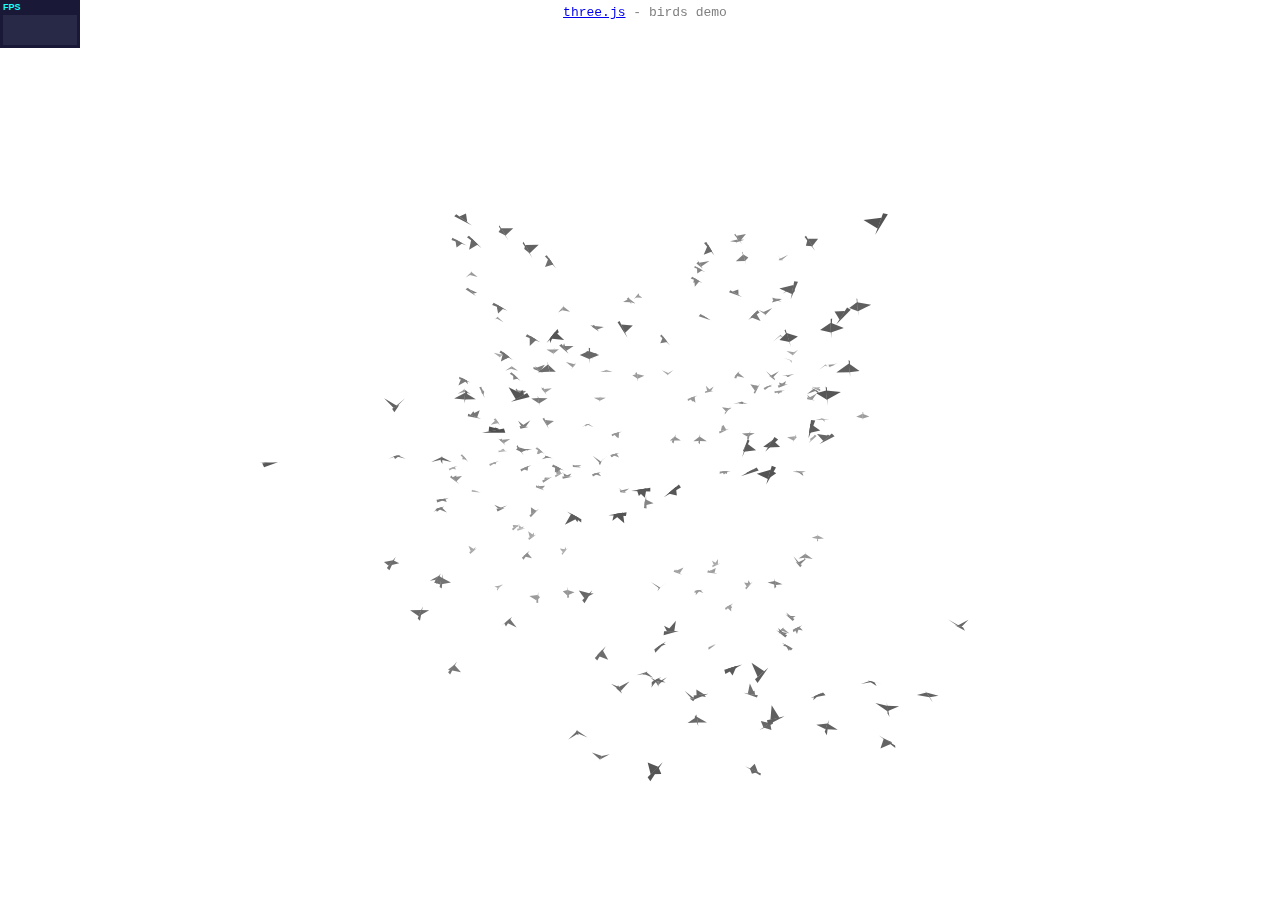
<file: Facebook VR/js/examples/canvas_geometry_birds.html>
<!DOCTYPE html>
<html lang="en">
	<head>
		<title>three.js canvas - geometry - birds</title>
		<meta charset="utf-8">
		<meta name="viewport" content="width=device-width, user-scalable=no, minimum-scale=1.0, maximum-scale=1.0">
		<style>
			body {
				color: #808080;
				font-family:Monospace;
				font-size:13px;
				text-align:center;

				background-color: #ffffff;
				margin: 0px;
				overflow: hidden;
			}

			#info {
				position: absolute;
				top: 0px; width: 100%;
				padding: 5px;
			}
		</style>
	</head>
	<body>

		<div id="container"></div>
		<div id="info"><a href="http://threejs.org" target="_blank">three.js</a> - birds demo</div>

		<script src="../build/three.min.js"></script>

		<script src="js/renderers/Projector.js"></script>
		<script src="js/renderers/CanvasRenderer.js"></script>

		<script src="js/libs/stats.min.js"></script>

		<script src="obj/Bird.js"></script>

		<script>

			// Based on http://www.openprocessing.org/visuals/?visualID=6910

			var Boid = function() {

				var vector = new THREE.Vector3(),
				_acceleration, _width = 500, _height = 500, _depth = 200, _goal, _neighborhoodRadius = 100,
				_maxSpeed = 4, _maxSteerForce = 0.1, _avoidWalls = false;

				this.position = new THREE.Vector3();
				this.velocity = new THREE.Vector3();
				_acceleration = new THREE.Vector3();

				this.setGoal = function ( target ) {

					_goal = target;

				}

				this.setAvoidWalls = function ( value ) {

					_avoidWalls = value;

				}

				this.setWorldSize = function ( width, height, depth ) {

					_width = width;
					_height = height;
					_depth = depth;

				}

				this.run = function ( boids ) {

					if ( _avoidWalls ) {

						vector.set( - _width, this.position.y, this.position.z );
						vector = this.avoid( vector );
						vector.multiplyScalar( 5 );
						_acceleration.add( vector );

						vector.set( _width, this.position.y, this.position.z );
						vector = this.avoid( vector );
						vector.multiplyScalar( 5 );
						_acceleration.add( vector );

						vector.set( this.position.x, - _height, this.position.z );
						vector = this.avoid( vector );
						vector.multiplyScalar( 5 );
						_acceleration.add( vector );

						vector.set( this.position.x, _height, this.position.z );
						vector = this.avoid( vector );
						vector.multiplyScalar( 5 );
						_acceleration.add( vector );

						vector.set( this.position.x, this.position.y, - _depth );
						vector = this.avoid( vector );
						vector.multiplyScalar( 5 );
						_acceleration.add( vector );

						vector.set( this.position.x, this.position.y, _depth );
						vector = this.avoid( vector );
						vector.multiplyScalar( 5 );
						_acceleration.add( vector );

					}/* else {

						this.checkBounds();

					}
					*/

					if ( Math.random() > 0.5 ) {

						this.flock( boids );

					}

					this.move();

				}

				this.flock = function ( boids ) {

					if ( _goal ) {

						_acceleration.add( this.reach( _goal, 0.005 ) );

					}

					_acceleration.add( this.alignment( boids ) );
					_acceleration.add( this.cohesion( boids ) );
					_acceleration.add( this.separation( boids ) );

				}

				this.move = function () {

					this.velocity.add( _acceleration );

					var l = this.velocity.length();

					if ( l > _maxSpeed ) {

						this.velocity.divideScalar( l / _maxSpeed );

					}

					this.position.add( this.velocity );
					_acceleration.set( 0, 0, 0 );

				}

				this.checkBounds = function () {

					if ( this.position.x >   _width ) this.position.x = - _width;
					if ( this.position.x < - _width ) this.position.x =   _width;
					if ( this.position.y >   _height ) this.position.y = - _height;
					if ( this.position.y < - _height ) this.position.y =  _height;
					if ( this.position.z >  _depth ) this.position.z = - _depth;
					if ( this.position.z < - _depth ) this.position.z =  _depth;

				}

				//

				this.avoid = function ( target ) {

					var steer = new THREE.Vector3();

					steer.copy( this.position );
					steer.sub( target );

					steer.multiplyScalar( 1 / this.position.distanceToSquared( target ) );

					return steer;

				}

				this.repulse = function ( target ) {

					var distance = this.position.distanceTo( target );

					if ( distance < 150 ) {

						var steer = new THREE.Vector3();

						steer.subVectors( this.position, target );
						steer.multiplyScalar( 0.5 / distance );

						_acceleration.add( steer );

					}

				}

				this.reach = function ( target, amount ) {

					var steer = new THREE.Vector3();

					steer.subVectors( target, this.position );
					steer.multiplyScalar( amount );

					return steer;

				}

				this.alignment = function ( boids ) {

					var boid, velSum = new THREE.Vector3(),
					count = 0;

					for ( var i = 0, il = boids.length; i < il; i++ ) {

						if ( Math.random() > 0.6 ) continue;

						boid = boids[ i ];

						distance = boid.position.distanceTo( this.position );

						if ( distance > 0 && distance <= _neighborhoodRadius ) {

							velSum.add( boid.velocity );
							count++;

						}

					}

					if ( count > 0 ) {

						velSum.divideScalar( count );

						var l = velSum.length();

						if ( l > _maxSteerForce ) {

							velSum.divideScalar( l / _maxSteerForce );

						}

					}

					return velSum;

				}

				this.cohesion = function ( boids ) {

					var boid, distance,
					posSum = new THREE.Vector3(),
					steer = new THREE.Vector3(),
					count = 0;

					for ( var i = 0, il = boids.length; i < il; i ++ ) {

						if ( Math.random() > 0.6 ) continue;

						boid = boids[ i ];
						distance = boid.position.distanceTo( this.position );

						if ( distance > 0 && distance <= _neighborhoodRadius ) {

							posSum.add( boid.position );
							count++;

						}

					}

					if ( count > 0 ) {

						posSum.divideScalar( count );

					}

					steer.subVectors( posSum, this.position );

					var l = steer.length();

					if ( l > _maxSteerForce ) {

						steer.divideScalar( l / _maxSteerForce );

					}

					return steer;

				}

				this.separation = function ( boids ) {

					var boid, distance,
					posSum = new THREE.Vector3(),
					repulse = new THREE.Vector3();

					for ( var i = 0, il = boids.length; i < il; i ++ ) {

						if ( Math.random() > 0.6 ) continue;

						boid = boids[ i ];
						distance = boid.position.distanceTo( this.position );

						if ( distance > 0 && distance <= _neighborhoodRadius ) {

							repulse.subVectors( this.position, boid.position );
							repulse.normalize();
							repulse.divideScalar( distance );
							posSum.add( repulse );

						}

					}

					return posSum;

				}

			}

		</script>

		<script>

			var SCREEN_WIDTH = window.innerWidth,
			SCREEN_HEIGHT = window.innerHeight,
			SCREEN_WIDTH_HALF = SCREEN_WIDTH  / 2,
			SCREEN_HEIGHT_HALF = SCREEN_HEIGHT / 2;

			var camera, scene, renderer,
			birds, bird;

			var boid, boids;

			var stats;

			init();
			animate();

			function init() {

				camera = new THREE.PerspectiveCamera( 75, SCREEN_WIDTH / SCREEN_HEIGHT, 1, 10000 );
				camera.position.z = 450;

				scene = new THREE.Scene();

				birds = [];
				boids = [];

				for ( var i = 0; i < 200; i ++ ) {

					boid = boids[ i ] = new Boid();
					boid.position.x = Math.random() * 400 - 200;
					boid.position.y = Math.random() * 400 - 200;
					boid.position.z = Math.random() * 400 - 200;
					boid.velocity.x = Math.random() * 2 - 1;
					boid.velocity.y = Math.random() * 2 - 1;
					boid.velocity.z = Math.random() * 2 - 1;
					boid.setAvoidWalls( true );
					boid.setWorldSize( 500, 500, 400 );

					bird = birds[ i ] = new THREE.Mesh( new Bird(), new THREE.MeshBasicMaterial( { color:Math.random() * 0xffffff, side: THREE.DoubleSide } ) );
					bird.phase = Math.floor( Math.random() * 62.83 );
					scene.add( bird );


				}

				renderer = new THREE.CanvasRenderer();
				renderer.setClearColor( 0xffffff );
				renderer.setPixelRatio( window.devicePixelRatio );
				renderer.setSize( SCREEN_WIDTH, SCREEN_HEIGHT );

				document.addEventListener( 'mousemove', onDocumentMouseMove, false );
				document.body.appendChild( renderer.domElement );

				stats = new Stats();
				stats.domElement.style.position = 'absolute';
				stats.domElement.style.left = '0px';
				stats.domElement.style.top = '0px';

				document.getElementById( 'container' ).appendChild(stats.domElement);

				//

				window.addEventListener( 'resize', onWindowResize, false );

			}

			function onWindowResize() {

				camera.aspect = window.innerWidth / window.innerHeight;
				camera.updateProjectionMatrix();

				renderer.setSize( window.innerWidth, window.innerHeight );

			}

			function onDocumentMouseMove( event ) {

				var vector = new THREE.Vector3( event.clientX - SCREEN_WIDTH_HALF, - event.clientY + SCREEN_HEIGHT_HALF, 0 );

				for ( var i = 0, il = boids.length; i < il; i++ ) {

					boid = boids[ i ];

					vector.z = boid.position.z;

					boid.repulse( vector );

				}

			}

			//

			function animate() {

				requestAnimationFrame( animate );

				render();
				stats.update();

			}

			function render() {

				for ( var i = 0, il = birds.length; i < il; i++ ) {

					boid = boids[ i ];
					boid.run( boids );

					bird = birds[ i ];
					bird.position.copy( boids[ i ].position );

					color = bird.material.color;
					color.r = color.g = color.b = ( 500 - bird.position.z ) / 1000;

					bird.rotation.y = Math.atan2( - boid.velocity.z, boid.velocity.x );
					bird.rotation.z = Math.asin( boid.velocity.y / boid.velocity.length() );

					bird.phase = ( bird.phase + ( Math.max( 0, bird.rotation.z ) + 0.1 )  ) % 62.83;
					bird.geometry.vertices[ 5 ].y = bird.geometry.vertices[ 4 ].y = Math.sin( bird.phase ) * 5;

				}

				renderer.render( scene, camera );

			}

		</script>

	</body>
</html>
</file>
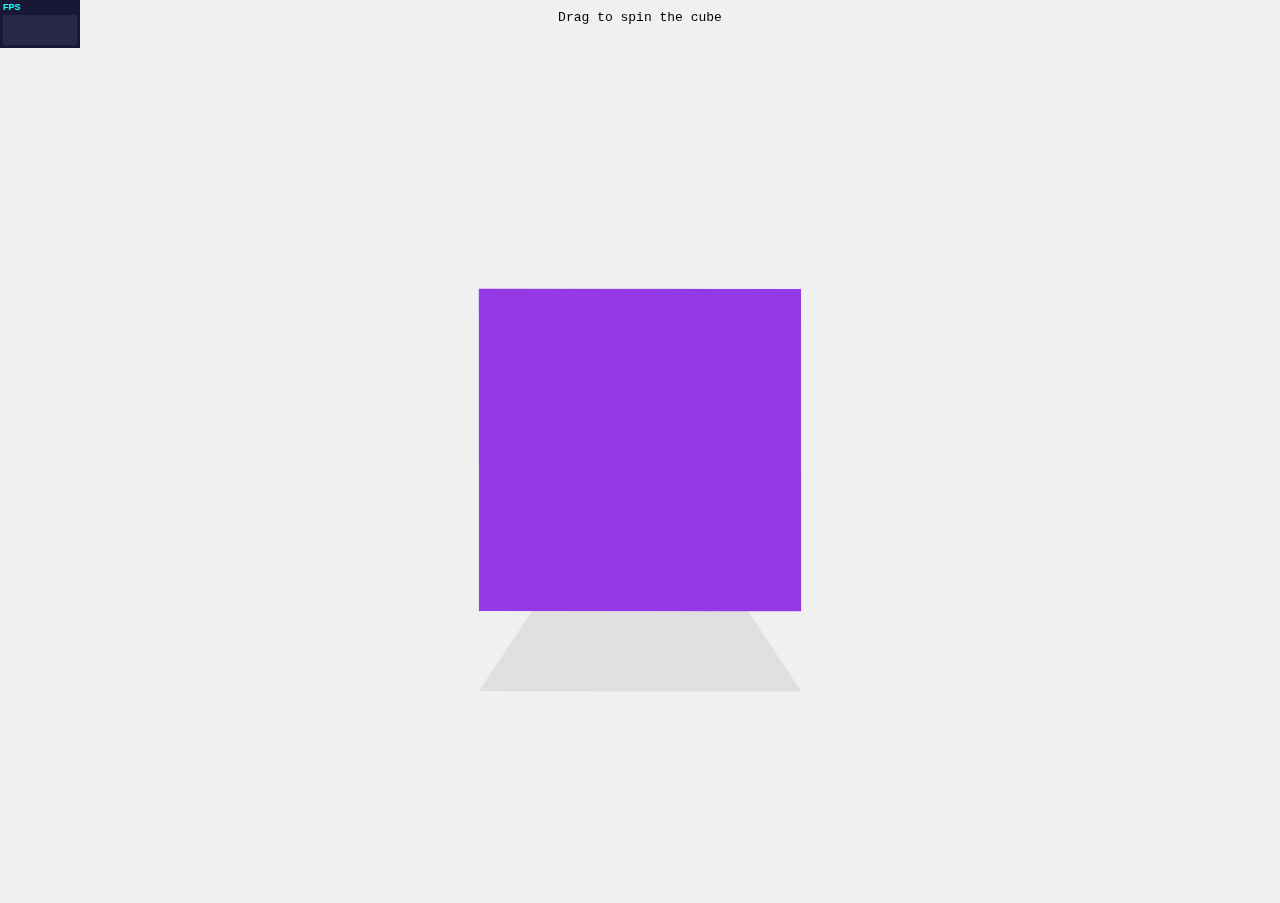
<file: Facebook VR/js/examples/canvas_geometry_cube.html>
<!DOCTYPE html>
<html lang="en">
	<head>
		<title>three.js canvas - geometry - cube</title>
		<meta charset="utf-8">
		<meta name="viewport" content="width=device-width, user-scalable=no, minimum-scale=1.0, maximum-scale=1.0">
		<style>
			body {
				font-family: Monospace;
				background-color: #f0f0f0;
				margin: 0px;
				overflow: hidden;
			}
		</style>
	</head>
	<body>

		<script src="../build/three.min.js"></script>

		<script src="js/renderers/Projector.js"></script>
		<script src="js/renderers/CanvasRenderer.js"></script>

		<script src="js/libs/stats.min.js"></script>

		<script>

			var container, stats;

			var camera, scene, renderer;

			var cube, plane;

			var targetRotation = 0;
			var targetRotationOnMouseDown = 0;

			var mouseX = 0;
			var mouseXOnMouseDown = 0;

			var windowHalfX = window.innerWidth / 2;
			var windowHalfY = window.innerHeight / 2;

			init();
			animate();

			function init() {

				container = document.createElement( 'div' );
				document.body.appendChild( container );

				var info = document.createElement( 'div' );
				info.style.position = 'absolute';
				info.style.top = '10px';
				info.style.width = '100%';
				info.style.textAlign = 'center';
				info.innerHTML = 'Drag to spin the cube';
				container.appendChild( info );

				camera = new THREE.PerspectiveCamera( 70, window.innerWidth / window.innerHeight, 1, 1000 );
				camera.position.y = 150;
				camera.position.z = 500;

				scene = new THREE.Scene();

				// Cube

				var geometry = new THREE.BoxGeometry( 200, 200, 200 );

				for ( var i = 0; i < geometry.faces.length; i += 2 ) {

					var hex = Math.random() * 0xffffff;
					geometry.faces[ i ].color.setHex( hex );
					geometry.faces[ i + 1 ].color.setHex( hex );

				}

				var material = new THREE.MeshBasicMaterial( { vertexColors: THREE.FaceColors, overdraw: 0.5 } );

				cube = new THREE.Mesh( geometry, material );
				cube.position.y = 150;
				scene.add( cube );

				// Plane

				var geometry = new THREE.PlaneBufferGeometry( 200, 200 );
				geometry.applyMatrix( new THREE.Matrix4().makeRotationX( - Math.PI / 2 ) );

				var material = new THREE.MeshBasicMaterial( { color: 0xe0e0e0, overdraw: 0.5 } );

				plane = new THREE.Mesh( geometry, material );
				scene.add( plane );

				renderer = new THREE.CanvasRenderer();
				renderer.setClearColor( 0xf0f0f0 );
				renderer.setPixelRatio( window.devicePixelRatio );
				renderer.setSize( window.innerWidth, window.innerHeight );
				container.appendChild( renderer.domElement );

				stats = new Stats();
				stats.domElement.style.position = 'absolute';
				stats.domElement.style.top = '0px';
				container.appendChild( stats.domElement );

				document.addEventListener( 'mousedown', onDocumentMouseDown, false );
				document.addEventListener( 'touchstart', onDocumentTouchStart, false );
				document.addEventListener( 'touchmove', onDocumentTouchMove, false );

				//

				window.addEventListener( 'resize', onWindowResize, false );

			}

			function onWindowResize() {

				windowHalfX = window.innerWidth / 2;
				windowHalfY = window.innerHeight / 2;

				camera.aspect = window.innerWidth / window.innerHeight;
				camera.updateProjectionMatrix();

				renderer.setSize( window.innerWidth, window.innerHeight );

			}

			//

			function onDocumentMouseDown( event ) {

				event.preventDefault();

				document.addEventListener( 'mousemove', onDocumentMouseMove, false );
				document.addEventListener( 'mouseup', onDocumentMouseUp, false );
				document.addEventListener( 'mouseout', onDocumentMouseOut, false );

				mouseXOnMouseDown = event.clientX - windowHalfX;
				targetRotationOnMouseDown = targetRotation;

			}

			function onDocumentMouseMove( event ) {

				mouseX = event.clientX - windowHalfX;

				targetRotation = targetRotationOnMouseDown + ( mouseX - mouseXOnMouseDown ) * 0.02;

			}

			function onDocumentMouseUp( event ) {

				document.removeEventListener( 'mousemove', onDocumentMouseMove, false );
				document.removeEventListener( 'mouseup', onDocumentMouseUp, false );
				document.removeEventListener( 'mouseout', onDocumentMouseOut, false );

			}

			function onDocumentMouseOut( event ) {

				document.removeEventListener( 'mousemove', onDocumentMouseMove, false );
				document.removeEventListener( 'mouseup', onDocumentMouseUp, false );
				document.removeEventListener( 'mouseout', onDocumentMouseOut, false );

			}

			function onDocumentTouchStart( event ) {

				if ( event.touches.length === 1 ) {

					event.preventDefault();

					mouseXOnMouseDown = event.touches[ 0 ].pageX - windowHalfX;
					targetRotationOnMouseDown = targetRotation;

				}

			}

			function onDocumentTouchMove( event ) {

				if ( event.touches.length === 1 ) {

					event.preventDefault();

					mouseX = event.touches[ 0 ].pageX - windowHalfX;
					targetRotation = targetRotationOnMouseDown + ( mouseX - mouseXOnMouseDown ) * 0.05;

				}

			}

			//

			function animate() {

				requestAnimationFrame( animate );

				render();
				stats.update();

			}

			function render() {

				plane.rotation.y = cube.rotation.y += ( targetRotation - cube.rotation.y ) * 0.05;
				renderer.render( scene, camera );

			}

		</script>

	</body>
</html>
</file>
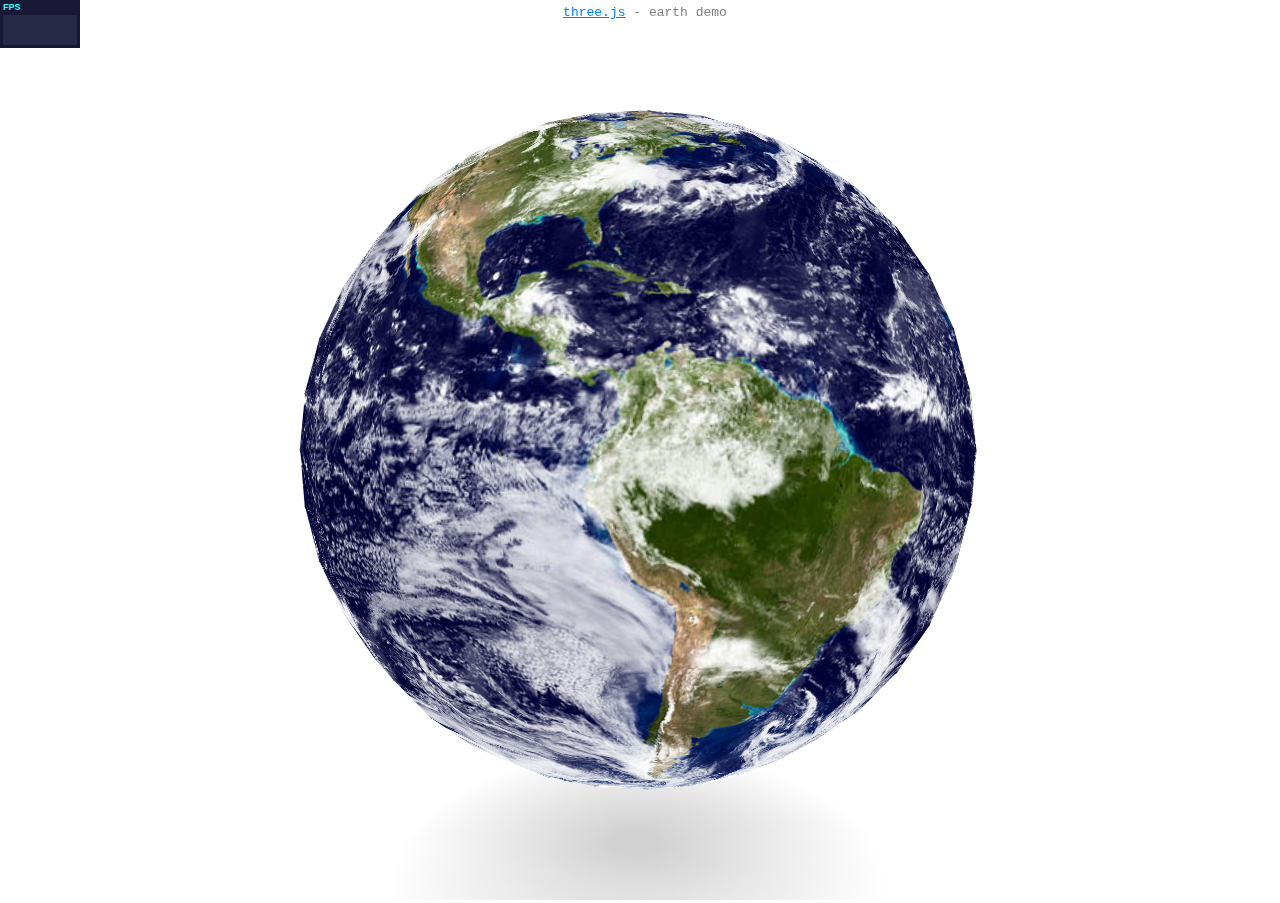
<file: Facebook VR/js/examples/canvas_geometry_earth.html>
<!DOCTYPE html>
<html lang="en">
	<head>
		<title>three.js canvas - geometry - earth</title>
		<meta charset="utf-8">
		<meta name="viewport" content="width=device-width, user-scalable=no, minimum-scale=1.0, maximum-scale=1.0">
		<style>
			body {
				color: #808080;
				font-family:Monospace;
				font-size:13px;
				text-align:center;

				background-color: #ffffff;
				margin: 0px;
				overflow: hidden;
			}

			#info {
				position: absolute;
				top: 0px; width: 100%;
				padding: 5px;
			}

			a {

				color: #0080ff;
			}

		</style>
	</head>
	<body>

		<div id="container"></div>
		<div id="info"><a href="http://threejs.org" target="_blank">three.js</a> - earth demo</div>

		<script src="../build/three.min.js"></script>

		<script src="js/renderers/Projector.js"></script>
		<script src="js/renderers/CanvasRenderer.js"></script>

		<script src="js/libs/stats.min.js"></script>

		<script>

			var container, stats;
			var camera, scene, renderer;
			var group;
			var mouseX = 0, mouseY = 0;

			var windowHalfX = window.innerWidth / 2;
			var windowHalfY = window.innerHeight / 2;

			init();
			animate();

			function init() {

				container = document.getElementById( 'container' );

				camera = new THREE.PerspectiveCamera( 60, window.innerWidth / window.innerHeight, 1, 2000 );
				camera.position.z = 500;

				scene = new THREE.Scene();

				group = new THREE.Group();
				scene.add( group );

				// earth

				var loader = new THREE.TextureLoader();
				loader.load( 'textures/land_ocean_ice_cloud_2048.jpg', function ( texture ) {

					var geometry = new THREE.SphereGeometry( 200, 20, 20 );

					var material = new THREE.MeshBasicMaterial( { map: texture, overdraw: 0.5 } );
					var mesh = new THREE.Mesh( geometry, material );
					group.add( mesh );

				} );

				// shadow

				var canvas = document.createElement( 'canvas' );
				canvas.width = 128;
				canvas.height = 128;

				var context = canvas.getContext( '2d' );
				var gradient = context.createRadialGradient(
					canvas.width / 2,
					canvas.height / 2,
					0,
					canvas.width / 2,
					canvas.height / 2,
					canvas.width / 2
				);
				gradient.addColorStop( 0.1, 'rgba(210,210,210,1)' );
				gradient.addColorStop( 1, 'rgba(255,255,255,1)' );

				context.fillStyle = gradient;
				context.fillRect( 0, 0, canvas.width, canvas.height );

				var texture = new THREE.Texture( canvas );
				texture.needsUpdate = true;

				var geometry = new THREE.PlaneBufferGeometry( 300, 300, 3, 3 );
				var material = new THREE.MeshBasicMaterial( { map: texture, overdraw: 0.5 } );

				var mesh = new THREE.Mesh( geometry, material );
				mesh.position.y = - 250;
				mesh.rotation.x = - Math.PI / 2;
				group.add( mesh );

				renderer = new THREE.CanvasRenderer();
				renderer.setClearColor( 0xffffff );
				renderer.setPixelRatio( window.devicePixelRatio );
				renderer.setSize( window.innerWidth, window.innerHeight );
				container.appendChild( renderer.domElement );

				stats = new Stats();
				stats.domElement.style.position = 'absolute';
				stats.domElement.style.top = '0px';
				container.appendChild( stats.domElement );

				document.addEventListener( 'mousemove', onDocumentMouseMove, false );

				//

				window.addEventListener( 'resize', onWindowResize, false );

			}

			function onWindowResize() {

				windowHalfX = window.innerWidth / 2;
				windowHalfY = window.innerHeight / 2;

				camera.aspect = window.innerWidth / window.innerHeight;
				camera.updateProjectionMatrix();

				renderer.setSize( window.innerWidth, window.innerHeight );

			}

			function onDocumentMouseMove( event ) {

				mouseX = ( event.clientX - windowHalfX );
				mouseY = ( event.clientY - windowHalfY );

			}

			//

			function animate() {

				requestAnimationFrame( animate );

				render();
				stats.update();

			}

			function render() {

				camera.position.x += ( mouseX - camera.position.x ) * 0.05;
				camera.position.y += ( - mouseY - camera.position.y ) * 0.05;
				camera.lookAt( scene.position );

				group.rotation.y -= 0.005;

				renderer.render( scene, camera );

			}


		</script>

	</body>
</html>
</file>
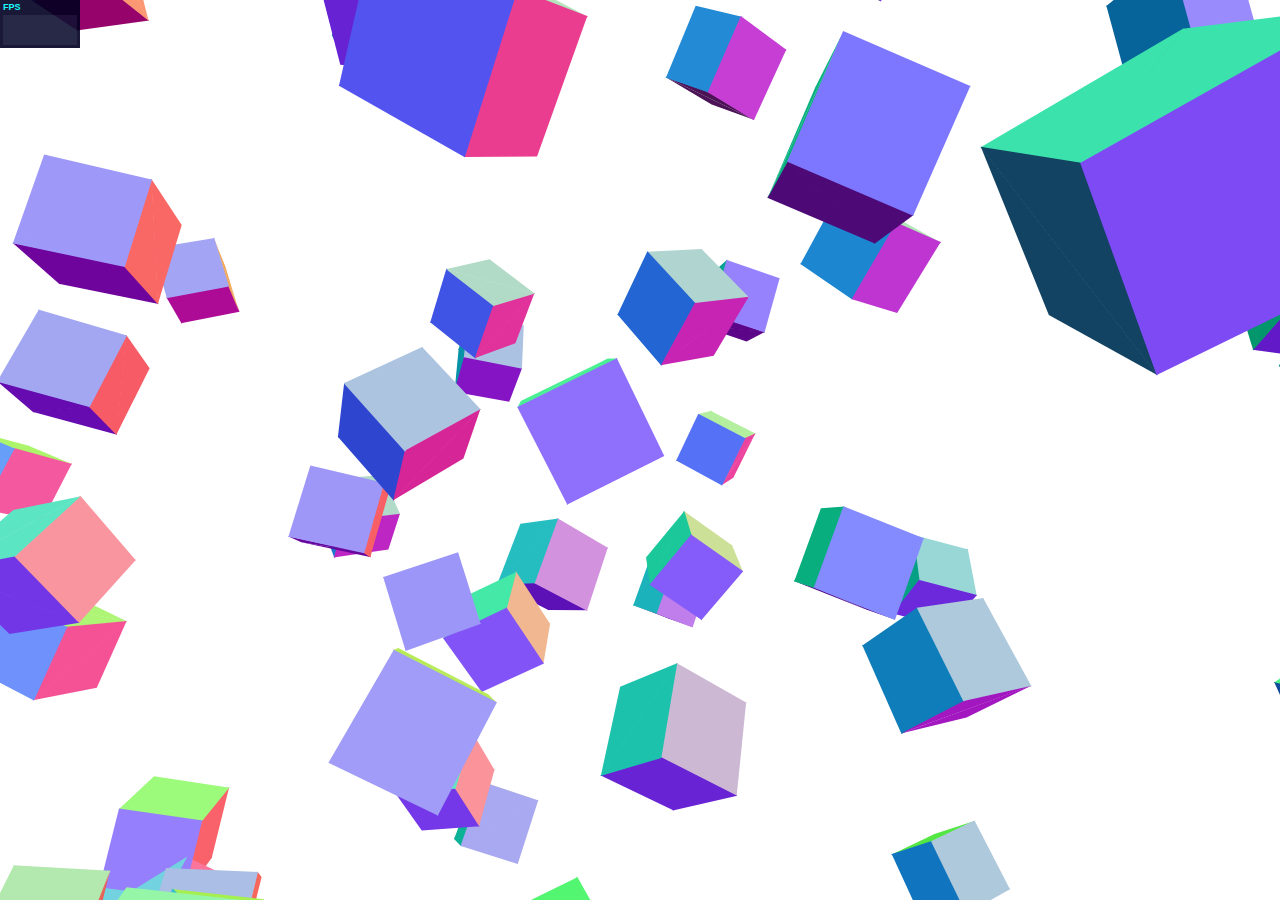
<file: Facebook VR/js/examples/canvas_geometry_hierarchy.html>
<!DOCTYPE html>
<html lang="en">
	<head>
		<title>three.js canvas - geometry - hierarchy</title>
		<meta charset="utf-8">
		<meta name="viewport" content="width=device-width, user-scalable=no, minimum-scale=1.0, maximum-scale=1.0">
		<style>
			body {
				background:#fff;
				padding:0;
				margin:0;
				font-weight: bold;
				overflow:hidden;
			}
		</style>
	</head>
	<body>

		<script src="../build/three.min.js"></script>

		<script src="js/renderers/Projector.js"></script>
		<script src="js/renderers/CanvasRenderer.js"></script>

		<script src="js/libs/stats.min.js"></script>

		<script>

			var container, stats;

			var camera, scene, renderer;

			var geometry, group;

			var mouseX = 0, mouseY = 0;

			var windowHalfX = window.innerWidth / 2;
			var windowHalfY = window.innerHeight / 2;

			document.addEventListener( 'mousemove', onDocumentMouseMove, false );

			init();
			animate();

			function init() {

				container = document.createElement( 'div' );
				document.body.appendChild( container );

				camera = new THREE.PerspectiveCamera( 60, window.innerWidth / window.innerHeight, 1, 10000 );
				camera.position.z = 500;

				scene = new THREE.Scene();

				var geometry = new THREE.BoxGeometry( 100, 100, 100 );
				var material = new THREE.MeshNormalMaterial( { overdraw: 0.5 } );

				group = new THREE.Group();

				for ( var i = 0; i < 200; i ++ ) {

					var mesh = new THREE.Mesh( geometry, material );
					mesh.position.x = Math.random() * 2000 - 1000;
					mesh.position.y = Math.random() * 2000 - 1000;
					mesh.position.z = Math.random() * 2000 - 1000;
					mesh.rotation.x = Math.random() * 2 * Math.PI;
					mesh.rotation.y = Math.random() * 2 * Math.PI;
					mesh.matrixAutoUpdate = false;
					mesh.updateMatrix();
					group.add( mesh );

				}

				scene.add( group );

				renderer = new THREE.CanvasRenderer();
				renderer.setClearColor( 0xffffff );
				renderer.setPixelRatio( window.devicePixelRatio );
				renderer.setSize( window.innerWidth, window.innerHeight );
				container.appendChild( renderer.domElement );

				stats = new Stats();
				stats.domElement.style.position = 'absolute';
				stats.domElement.style.top = '0px';
				stats.domElement.style.zIndex = 100;
				container.appendChild( stats.domElement );

				//

				window.addEventListener( 'resize', onWindowResize, false );

			}

			function onWindowResize() {

				windowHalfX = window.innerWidth / 2;
				windowHalfY = window.innerHeight / 2;

				camera.aspect = window.innerWidth / window.innerHeight;
				camera.updateProjectionMatrix();

				renderer.setSize( window.innerWidth, window.innerHeight );

			}

			function onDocumentMouseMove(event) {

				mouseX = ( event.clientX - windowHalfX ) * 10;
				mouseY = ( event.clientY - windowHalfY ) * 10;

			}

			//

			function animate() {

				requestAnimationFrame( animate );

				render();
				stats.update();

			}

			function render() {

				camera.position.x += ( mouseX - camera.position.x ) * .05;
				camera.position.y += ( - mouseY - camera.position.y ) * .05;
				camera.lookAt( scene.position );

				var currentSeconds = Date.now();
				group.rotation.x = Math.sin( currentSeconds * 0.0007 ) * 0.5;
				group.rotation.y = Math.sin( currentSeconds * 0.0003 ) * 0.5;
				group.rotation.z = Math.sin( currentSeconds * 0.0002 ) * 0.5;

				renderer.render( scene, camera );

			}

		</script>

	</body>
</html>
</file>
<file: Facebook VR/js/editor/css/main.css>
body {
	font-family: Helvetica, Arial, sans-serif;
	font-size: 14px;
	margin: 0;
	overflow: hidden;
}

hr {
	border: 0px;
	border-top: 1px solid #ccc;
}

button {
	position: relative;
}

textarea {
	tab-size: 4;
	white-space: pre;
	word-wrap: normal;
}

	textarea.success {
		border-color: #8b8 !important;
	}

	textarea.fail {
		border-color: #f00 !important;
		background-color: rgba(255,0,0,0.05);
	}

textarea, input { outline: none; } /* osx */

.Panel {
	-moz-user-select: none;
	-webkit-user-select: none;
	-ms-user-select: none;

	/* No support for these yet */
	-o-user-select: none;
	user-select: none;
}

	.Panel.Collapsible .Static {
		margin: 0px;
	}

	.Panel.Collapsible .Static .Button {
		float: left;
		margin-right: 6px;
		width: 0px;
		height: 0px;
		border: 6px solid transparent;
	}

	.Panel.Collapsible.collapsed .Static .Button {
		margin-top: 2px;
		border-left-color: #bbb;
	}

	.Panel.Collapsible:not(.collapsed) .Static .Button {
		margin-top: 6px;
		border-top-color: #bbb;
	}

	.Panel.Collapsible.collapsed .Content {
		display: none;
	}

/* CodeMirror */

.CodeMirror {

	position: absolute !important;
	top: 37px;
	width: 100% !important;
	height: calc(100% - 37px) !important;

}

	.CodeMirror .errorLine {

		background: rgba(255,0,0,0.25);

	}

	.CodeMirror .esprima-error {

		color: #f00;
		text-align: right;
		padding: 0px 20px;

	}

/* scene types */

.type {
	position:relative;
	top:-2px;
	padding: 0px 2px;
	color: #ddd;
}
.type:after {
	content: '■';
}

.Scene {
	color: #ccccff;
}

.Object3D {
	color: #aaaaee;
}

.Mesh {
	color: #8888ee;
}

/* */

.PointLight {
	color: #dddd00;
}

/* */

.Geometry {
	color: #88ff88;
}

.BoxGeometry {
	color: #bbeebb;
}
.TorusGeometry {
	color: #aaeeaa;
}

/* */

.Material {
	color: #ff8888;
}

.MeshPhongMaterial {
	color: #ffaa88;
}
</file>
<file: Facebook VR/js/editor/css/light.css>
﻿.Outliner {
	color: #444;
	background: #fff;
	padding: 0;
	width: 100%;
	height: 140px;
	font-size: 12px;
	cursor: default;
	overflow: auto;
	outline: none;
}

	.Outliner .option {
		padding: 4px;
		color: #666;
		white-space: nowrap;
	}

	.Outliner .option.active {
		background-color: #f8f8f8;
	}

input.Number {
	color: #0080f0!important;
	font-size: 12px;							/** TODO: Use of !imporant is not ideal **/
	background-color: transparent!important;	/* For now this is a quick fix a rendering issue due to inherited background */
	border: 1px solid transparent;
	padding: 2px;
	cursor: col-resize;
}

#viewport {
	position: absolute;
	top: 32px;
	left: 0px;
	right: 300px;
	bottom: 32px;
}

	#viewport #info {
		text-shadow: 1px 1px 0px rgba(0,0,0,0.25);
	}

#script {
	position: absolute;
	top: 32px;
	left: 0px;
	right: 300px;
	bottom: 32px;
	opacity: 0.9;
}

#player {
	position: absolute;
	top: 32px;
	left: 0px;
	right: 300px;
	bottom: 32px;
}

#menubar {
	position: absolute;
	width: 100%;
	height: 32px;
	background: #eee;
	padding: 0px;
	margin: 0px;
	right: 0px;
	top: 0px;
}

	#menubar .menu {
		float: left;
		cursor: pointer;
		padding-right: 8px;
	}

	#menubar .menu.right {
		float: right;
		cursor: auto;
		text-align: right;
	}

		#menubar .menu .title {
			display: inline-block;
			color: #888;
			margin: 0px;
			padding: 8px;
		}

		#menubar .menu .options {
			position: absolute;
			display: none;
			padding: 5px 0px;
			background: #eee;
			width: 150px;
		}

		#menubar .menu:hover .options {
			display: block;
		}

			#menubar .menu .options hr {
				border-color: #ddd;
			}

			#menubar .menu .options .option {
				color: #666;
				background-color: transparent;
				padding: 5px 10px;
				margin: 0px !important;
			}

				#menubar .menu .options .option:hover {
					color: #fff;
					background-color: #08f;
				}

				#menubar .menu .options .option:active {
					color: #666;
					background: transparent;
				}

#sidebar {
	position: absolute;
	right: 0px;
	top: 32px;
	bottom: 0px;
	width: 300px;
	background: #eee;
	overflow: auto;
}

	#sidebar * {
		vertical-align: middle;
	}

	#sidebar input,
	#sidebar textarea,
	#sidebar select {
		border: 1px solid transparent;
		color: #444;
	}

	#sidebar .Panel {
		margin-bottom: 10px;
	}

	#sidebar .Panel.collapsed {
		margin-bottom: 0px;
	}

	#sidebar > .Panel {
		color: #888;
		padding: 10px;
		border-top: 1px solid #ccc;
	}

#toolbar {
	position: absolute;
	left: 0px;
	right: 300px;
	bottom: 0px;
	height: 32px;
	background: #eee;
	color: #333;
}

	#toolbar * {
		vertical-align: middle;
	}

	#toolbar .Panel {
		padding: 4px;
		color: #888;
	}

	#toolbar button {
		margin-right: 6px;
	}
</file>
<file: Facebook VR/js/editor/js/libs/codemirror/codemirror.css>
/* BASICS */

.CodeMirror {
  /* Set height, width, borders, and global font properties here */
  font-family: monospace;
  height: 300px;
}

/* PADDING */

.CodeMirror-lines {
  padding: 4px 0; /* Vertical padding around content */
}
.CodeMirror pre {
  padding: 0 4px; /* Horizontal padding of content */
}

.CodeMirror-scrollbar-filler, .CodeMirror-gutter-filler {
  background-color: white; /* The little square between H and V scrollbars */
}

/* GUTTER */

.CodeMirror-gutters {
  border-right: 1px solid #ddd;
  background-color: #f7f7f7;
  white-space: nowrap;
}
.CodeMirror-linenumbers {}
.CodeMirror-linenumber {
  padding: 0 3px 0 5px;
  min-width: 20px;
  text-align: right;
  color: #999;
  -moz-box-sizing: content-box;
  box-sizing: content-box;
}

.CodeMirror-guttermarker { color: black; }
.CodeMirror-guttermarker-subtle { color: #999; }

/* CURSOR */

.CodeMirror div.CodeMirror-cursor {
  border-left: 1px solid black;
}
/* Shown when moving in bi-directional text */
.CodeMirror div.CodeMirror-secondarycursor {
  border-left: 1px solid silver;
}
.CodeMirror.cm-fat-cursor div.CodeMirror-cursor {
  width: auto;
  border: 0;
  background: #7e7;
}
.CodeMirror.cm-fat-cursor div.CodeMirror-cursors {
  z-index: 1;
}

.cm-animate-fat-cursor {
  width: auto;
  border: 0;
  -webkit-animation: blink 1.06s steps(1) infinite;
  -moz-animation: blink 1.06s steps(1) infinite;
  animation: blink 1.06s steps(1) infinite;
}
@-moz-keyframes blink {
  0% { background: #7e7; }
  50% { background: none; }
  100% { background: #7e7; }
}
@-webkit-keyframes blink {
  0% { background: #7e7; }
  50% { background: none; }
  100% { background: #7e7; }
}
@keyframes blink {
  0% { background: #7e7; }
  50% { background: none; }
  100% { background: #7e7; }
}

/* Can style cursor different in overwrite (non-insert) mode */
div.CodeMirror-overwrite div.CodeMirror-cursor {}

.cm-tab { display: inline-block; text-decoration: inherit; }

.CodeMirror-ruler {
  border-left: 1px solid #ccc;
  position: absolute;
}

/* DEFAULT THEME */

.cm-s-default .cm-keyword {color: #708;}
.cm-s-default .cm-atom {color: #219;}
.cm-s-default .cm-number {color: #164;}
.cm-s-default .cm-def {color: #00f;}
.cm-s-default .cm-variable,
.cm-s-default .cm-punctuation,
.cm-s-default .cm-property,
.cm-s-default .cm-operator {}
.cm-s-default .cm-variable-2 {color: #05a;}
.cm-s-default .cm-variable-3 {color: #085;}
.cm-s-default .cm-comment {color: #a50;}
.cm-s-default .cm-string {color: #a11;}
.cm-s-default .cm-string-2 {color: #f50;}
.cm-s-default .cm-meta {color: #555;}
.cm-s-default .cm-qualifier {color: #555;}
.cm-s-default .cm-builtin {color: #30a;}
.cm-s-default .cm-bracket {color: #997;}
.cm-s-default .cm-tag {color: #170;}
.cm-s-default .cm-attribute {color: #00c;}
.cm-s-default .cm-header {color: blue;}
.cm-s-default .cm-quote {color: #090;}
.cm-s-default .cm-hr {color: #999;}
.cm-s-default .cm-link {color: #00c;}

.cm-negative {color: #d44;}
.cm-positive {color: #292;}
.cm-header, .cm-strong {font-weight: bold;}
.cm-em {font-style: italic;}
.cm-link {text-decoration: underline;}
.cm-strikethrough {text-decoration: line-through;}

.cm-s-default .cm-error {color: #f00;}
.cm-invalidchar {color: #f00;}

/* Default styles for common addons */

div.CodeMirror span.CodeMirror-matchingbracket {color: #0f0;}
div.CodeMirror span.CodeMirror-nonmatchingbracket {color: #f22;}
.CodeMirror-matchingtag { background: rgba(255, 150, 0, .3); }
.CodeMirror-activeline-background {background: #e8f2ff;}

/* STOP */

/* The rest of this file contains styles related to the mechanics of
   the editor. You probably shouldn't touch them. */

.CodeMirror {
  line-height: 1;
  position: relative;
  overflow: hidden;
  background: white;
  color: black;
}

.CodeMirror-scroll {
  overflow: scroll !important; /* Things will break if this is overridden */
  /* 30px is the magic margin used to hide the element's real scrollbars */
  /* See overflow: hidden in .CodeMirror */
  margin-bottom: -30px; margin-right: -30px;
  padding-bottom: 30px;
  height: 100%;
  outline: none; /* Prevent dragging from highlighting the element */
  position: relative;
  -moz-box-sizing: content-box;
  box-sizing: content-box;
}
.CodeMirror-sizer {
  position: relative;
  border-right: 30px solid transparent;
  -moz-box-sizing: content-box;
  box-sizing: content-box;
}

/* The fake, visible scrollbars. Used to force redraw during scrolling
   before actuall scrolling happens, thus preventing shaking and
   flickering artifacts. */
.CodeMirror-vscrollbar, .CodeMirror-hscrollbar, .CodeMirror-scrollbar-filler, .CodeMirror-gutter-filler {
  position: absolute;
  z-index: 6;
  display: none;
}
.CodeMirror-vscrollbar {
  right: 0; top: 0;
  overflow-x: hidden;
  overflow-y: scroll;
}
.CodeMirror-hscrollbar {
  bottom: 0; left: 0;
  overflow-y: hidden;
  overflow-x: scroll;
}
.CodeMirror-scrollbar-filler {
  right: 0; bottom: 0;
}
.CodeMirror-gutter-filler {
  left: 0; bottom: 0;
}

.CodeMirror-gutters {
  position: absolute; left: 0; top: 0;
  z-index: 3;
}
.CodeMirror-gutter {
  white-space: normal;
  height: 100%;
  -moz-box-sizing: content-box;
  box-sizing: content-box;
  display: inline-block;
  margin-bottom: -30px;
  /* Hack to make IE7 behave */
  *zoom:1;
  *display:inline;
}
.CodeMirror-gutter-wrapper {
  position: absolute;
  z-index: 4;
  height: 100%;
}
.CodeMirror-gutter-elt {
  position: absolute;
  cursor: default;
  z-index: 4;
}

.CodeMirror-lines {
  cursor: text;
  min-height: 1px; /* prevents collapsing before first draw */
}
.CodeMirror pre {
  /* Reset some styles that the rest of the page might have set */
  -moz-border-radius: 0; -webkit-border-radius: 0; border-radius: 0;
  border-width: 0;
  background: transparent;
  font-family: inherit;
  font-size: inherit;
  margin: 0;
  white-space: pre;
  word-wrap: normal;
  line-height: inherit;
  color: inherit;
  z-index: 2;
  position: relative;
  overflow: visible;
}
.CodeMirror-wrap pre {
  word-wrap: break-word;
  white-space: pre-wrap;
  word-break: normal;
}

.CodeMirror-linebackground {
  position: absolute;
  left: 0; right: 0; top: 0; bottom: 0;
  z-index: 0;
}

.CodeMirror-linewidget {
  position: relative;
  z-index: 2;
  overflow: auto;
}

.CodeMirror-widget {}

.CodeMirror-measure {
  position: absolute;
  width: 100%;
  height: 0;
  overflow: hidden;
  visibility: hidden;
}
.CodeMirror-measure pre { position: static; }

.CodeMirror div.CodeMirror-cursor {
  position: absolute;
  border-right: none;
  width: 0;
}

div.CodeMirror-cursors {
  visibility: hidden;
  position: relative;
  z-index: 3;
}
.CodeMirror-focused div.CodeMirror-cursors {
  visibility: visible;
}

.CodeMirror-selected { background: #d9d9d9; }
.CodeMirror-focused .CodeMirror-selected { background: #d7d4f0; }
.CodeMirror-crosshair { cursor: crosshair; }

.cm-searching {
  background: #ffa;
  background: rgba(255, 255, 0, .4);
}

/* IE7 hack to prevent it from returning funny offsetTops on the spans */
.CodeMirror span { *vertical-align: text-bottom; }

/* Used to force a border model for a node */
.cm-force-border { padding-right: .1px; }

@media print {
  /* Hide the cursor when printing */
  .CodeMirror div.CodeMirror-cursors {
    visibility: hidden;
  }
}

/* See issue #2901 */
.cm-tab-wrap-hack:after { content: ''; }

/* Help users use markselection to safely style text background */
span.CodeMirror-selectedtext { background: none; }
</file>
<file: Facebook VR/js/editor/js/libs/codemirror/theme/monokai.css>
/* Based on Sublime Text's Monokai theme */

.cm-s-monokai.CodeMirror {background: #272822; color: #f8f8f2;}
.cm-s-monokai div.CodeMirror-selected {background: #49483E !important;}
.cm-s-monokai .CodeMirror-gutters {background: #272822; border-right: 0px;}
.cm-s-monokai .CodeMirror-guttermarker { color: white; }
.cm-s-monokai .CodeMirror-guttermarker-subtle { color: #d0d0d0; }
.cm-s-monokai .CodeMirror-linenumber {color: #d0d0d0;}
.cm-s-monokai .CodeMirror-cursor {border-left: 1px solid #f8f8f0 !important;}

.cm-s-monokai span.cm-comment {color: #75715e;}
.cm-s-monokai span.cm-atom {color: #ae81ff;}
.cm-s-monokai span.cm-number {color: #ae81ff;}

.cm-s-monokai span.cm-property, .cm-s-monokai span.cm-attribute {color: #a6e22e;}
.cm-s-monokai span.cm-keyword {color: #f92672;}
.cm-s-monokai span.cm-string {color: #e6db74;}

.cm-s-monokai span.cm-variable {color: #a6e22e;}
.cm-s-monokai span.cm-variable-2 {color: #9effff;}
.cm-s-monokai span.cm-def {color: #fd971f;}
.cm-s-monokai span.cm-bracket {color: #f8f8f2;}
.cm-s-monokai span.cm-tag {color: #f92672;}
.cm-s-monokai span.cm-link {color: #ae81ff;}
.cm-s-monokai span.cm-error {background: #f92672; color: #f8f8f0;}

.cm-s-monokai .CodeMirror-activeline-background {background: #373831 !important;}
.cm-s-monokai .CodeMirror-matchingbracket {
  text-decoration: underline;
  color: white !important;
}
</file>
